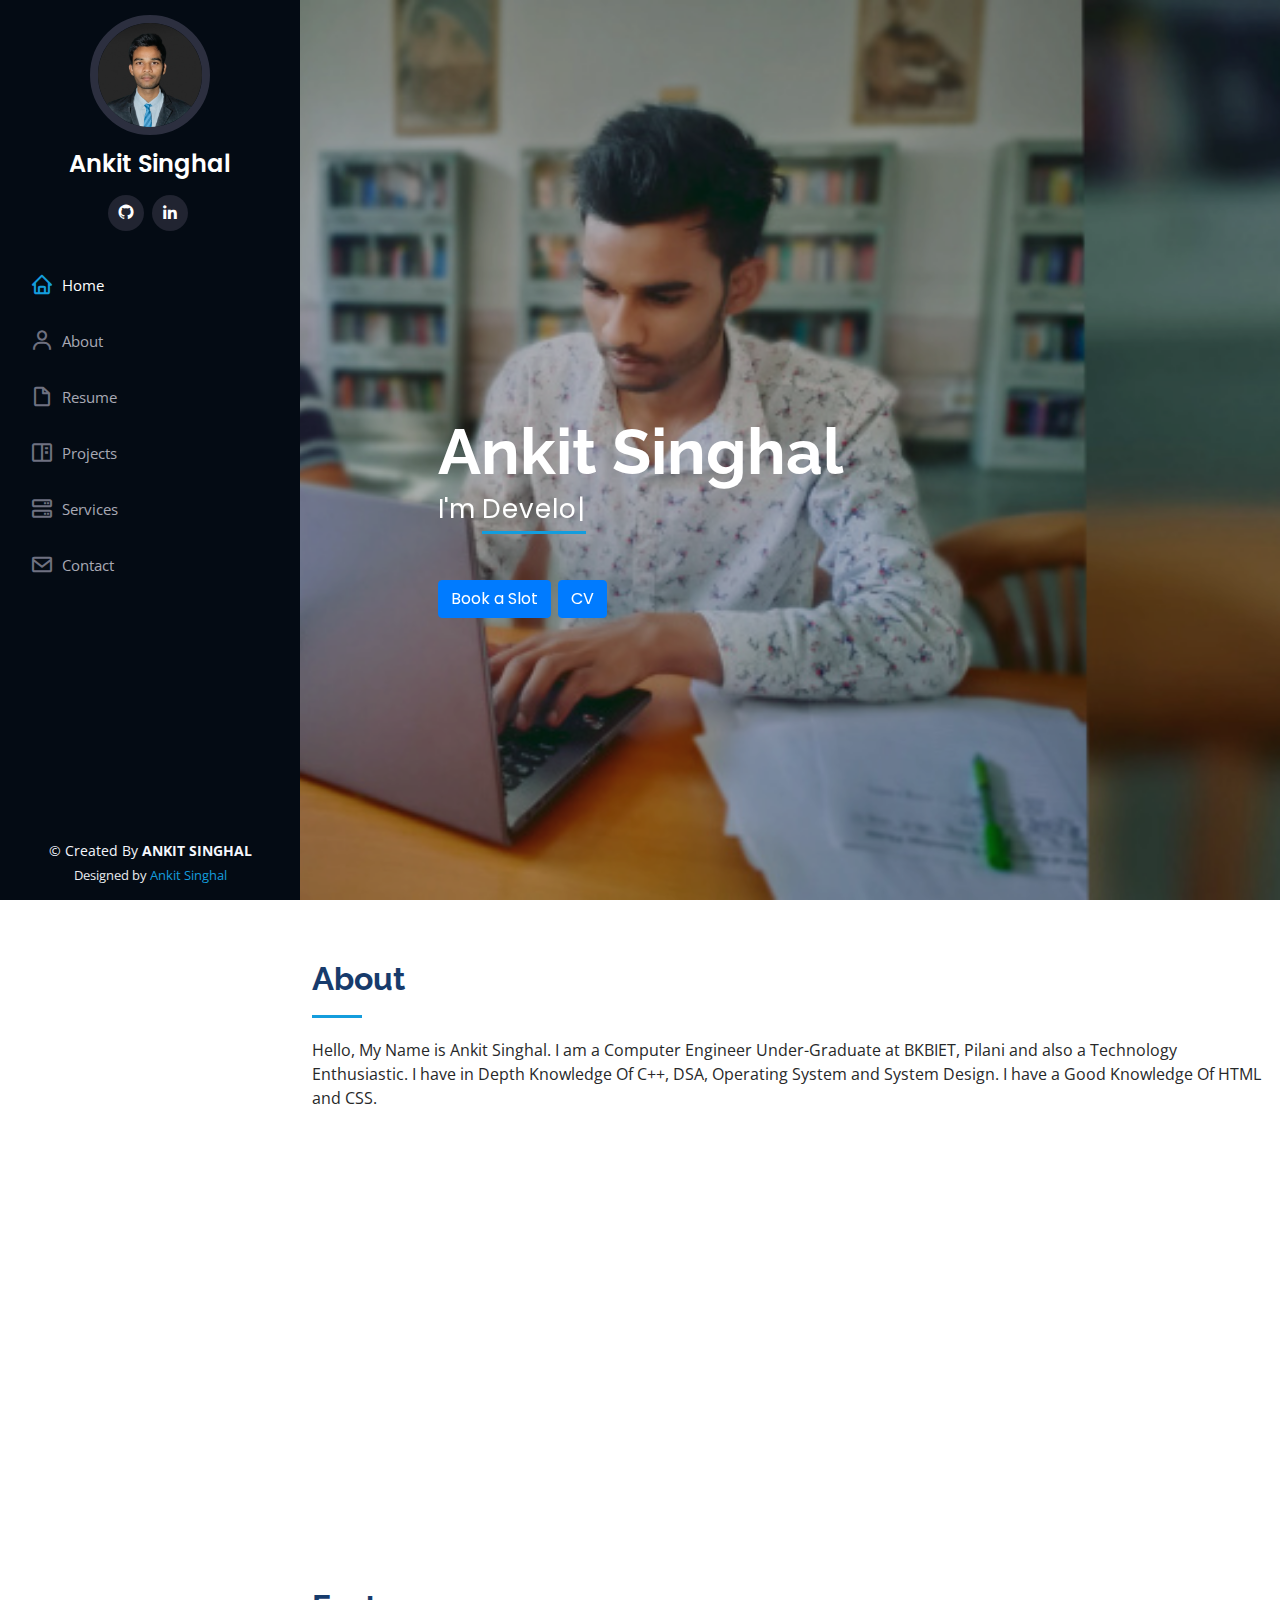
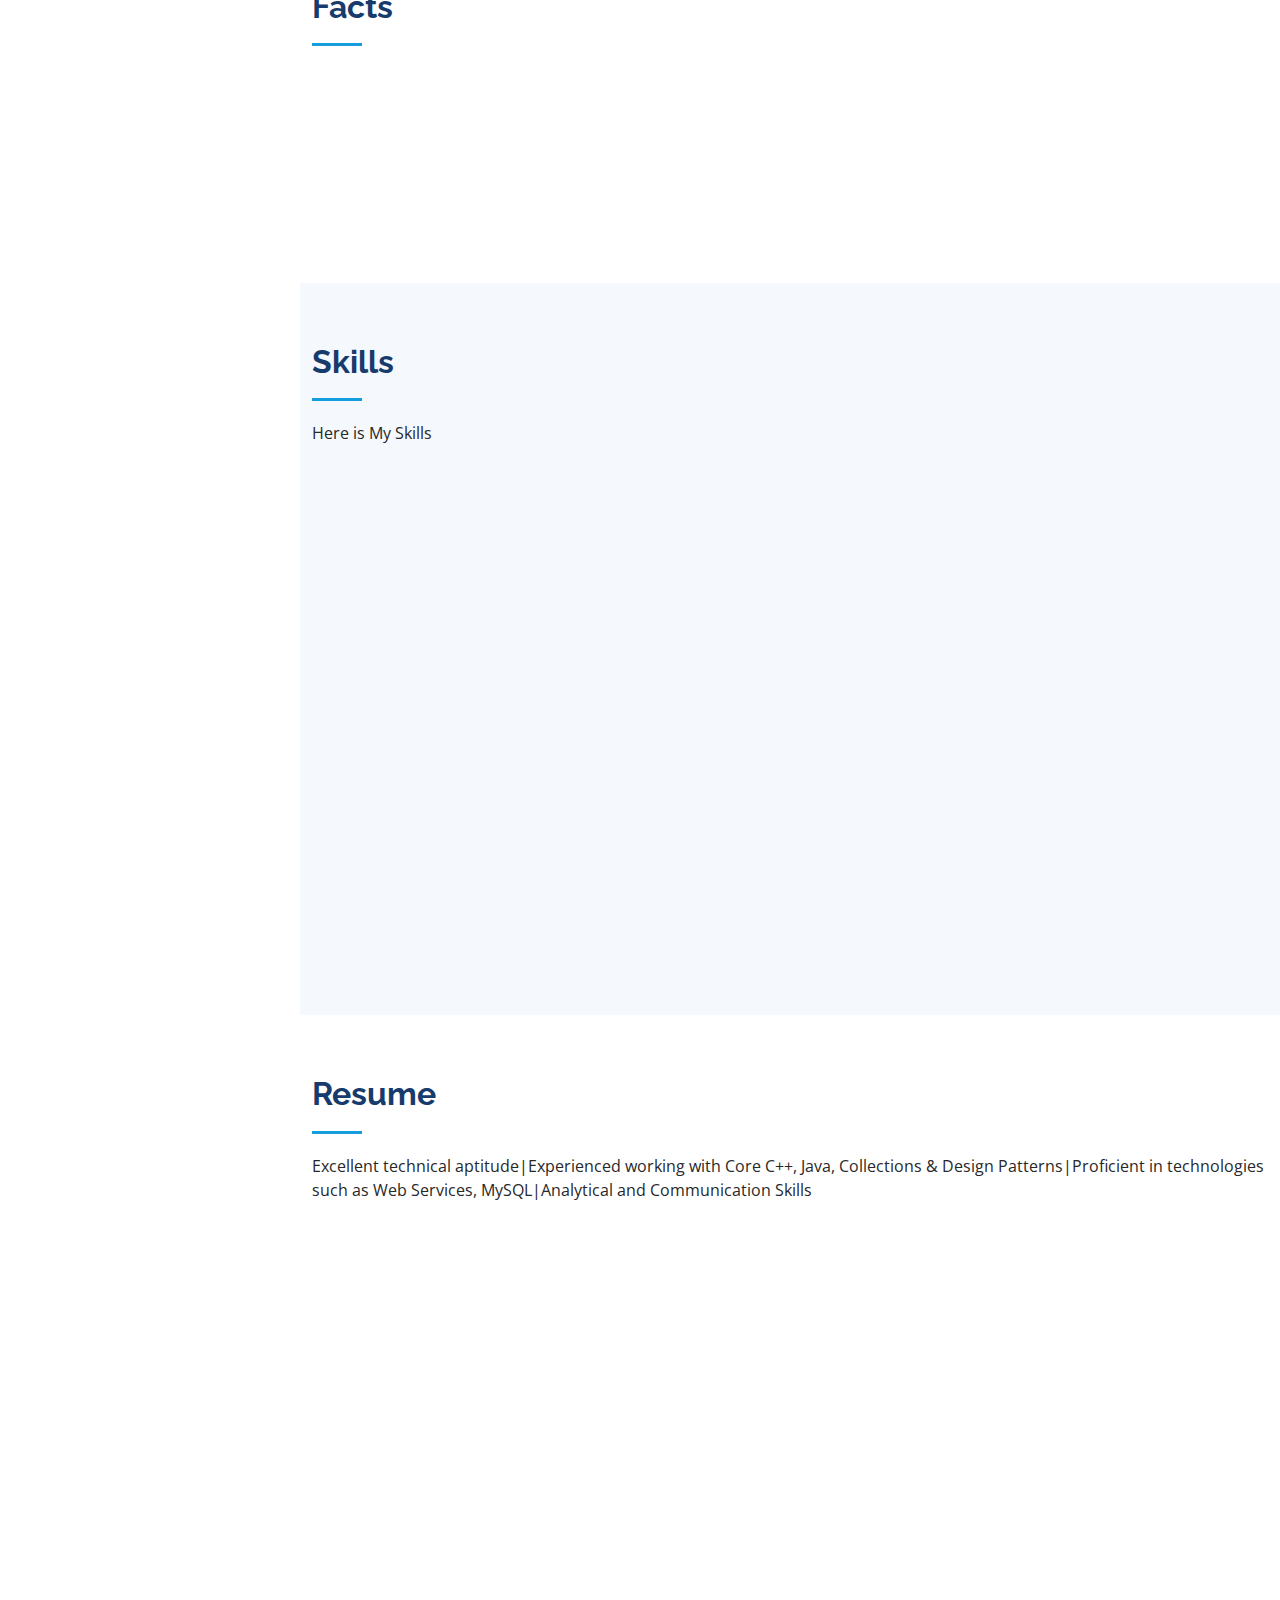
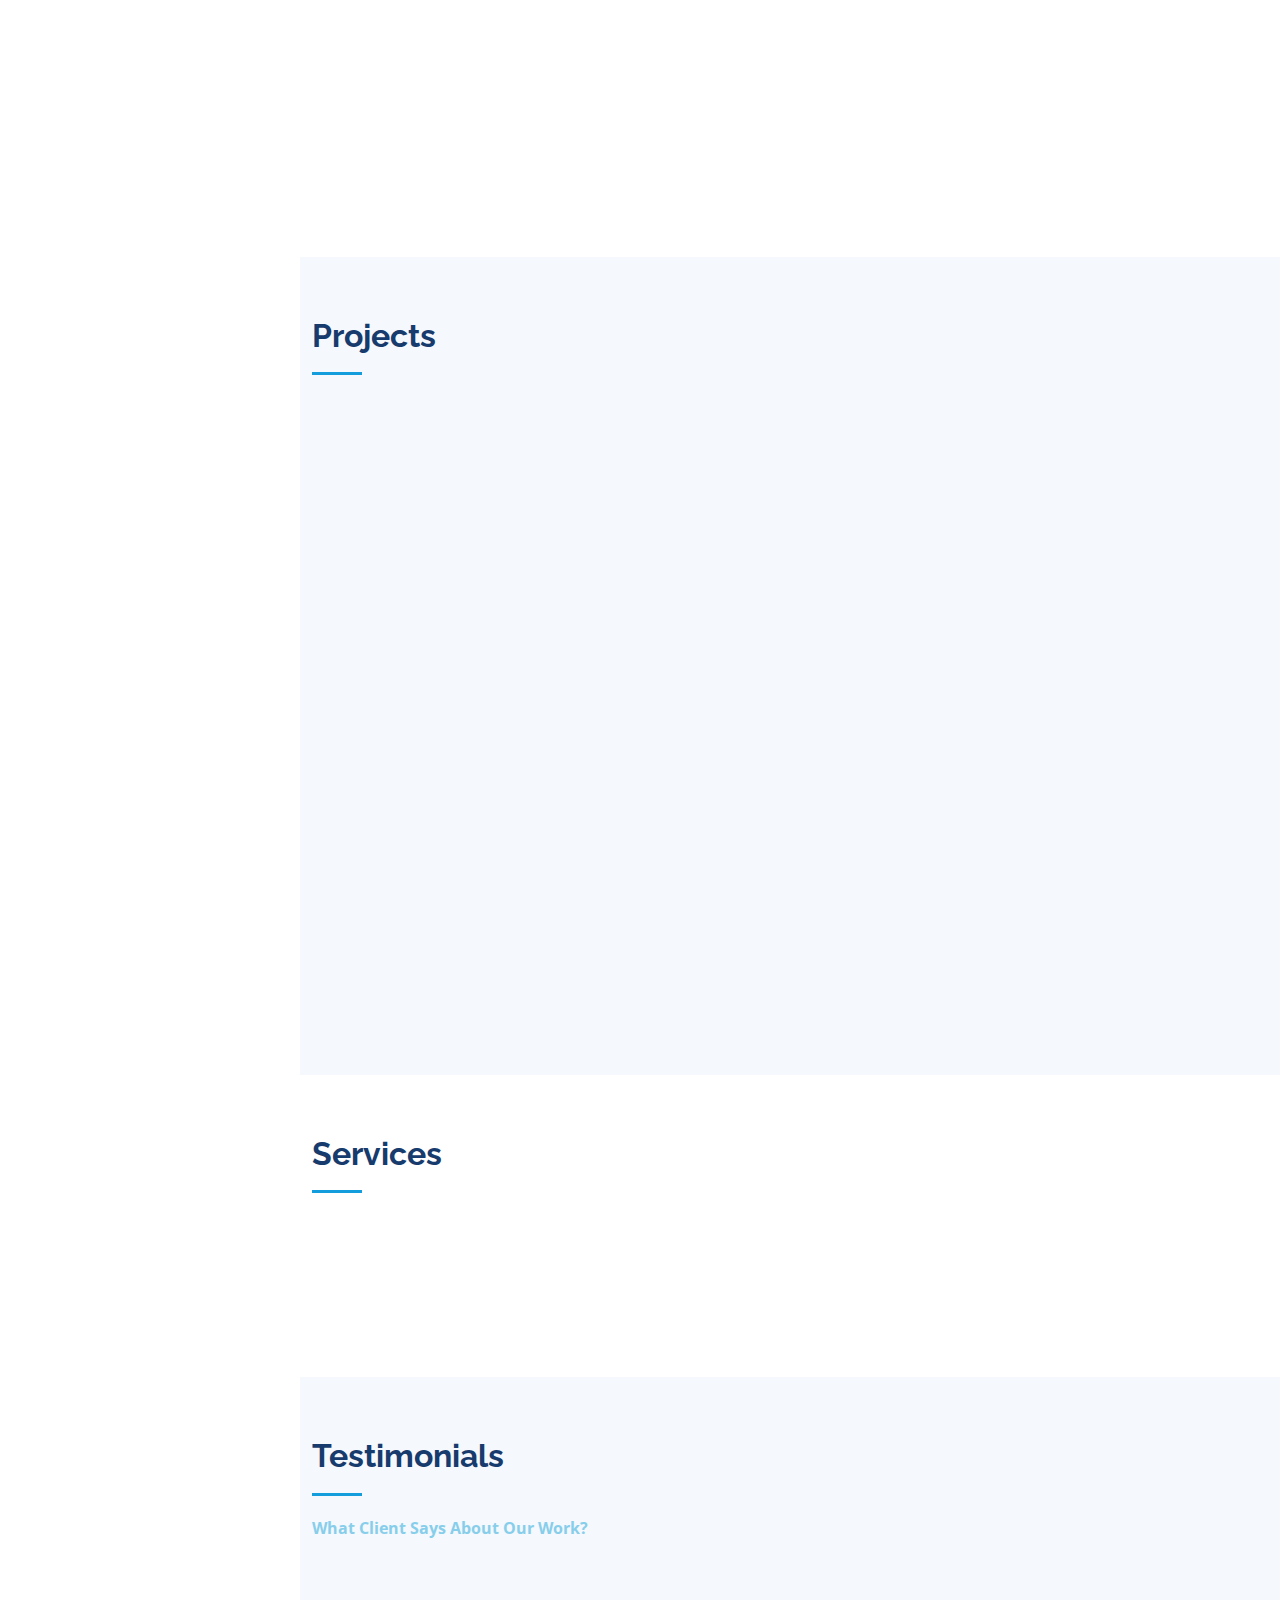
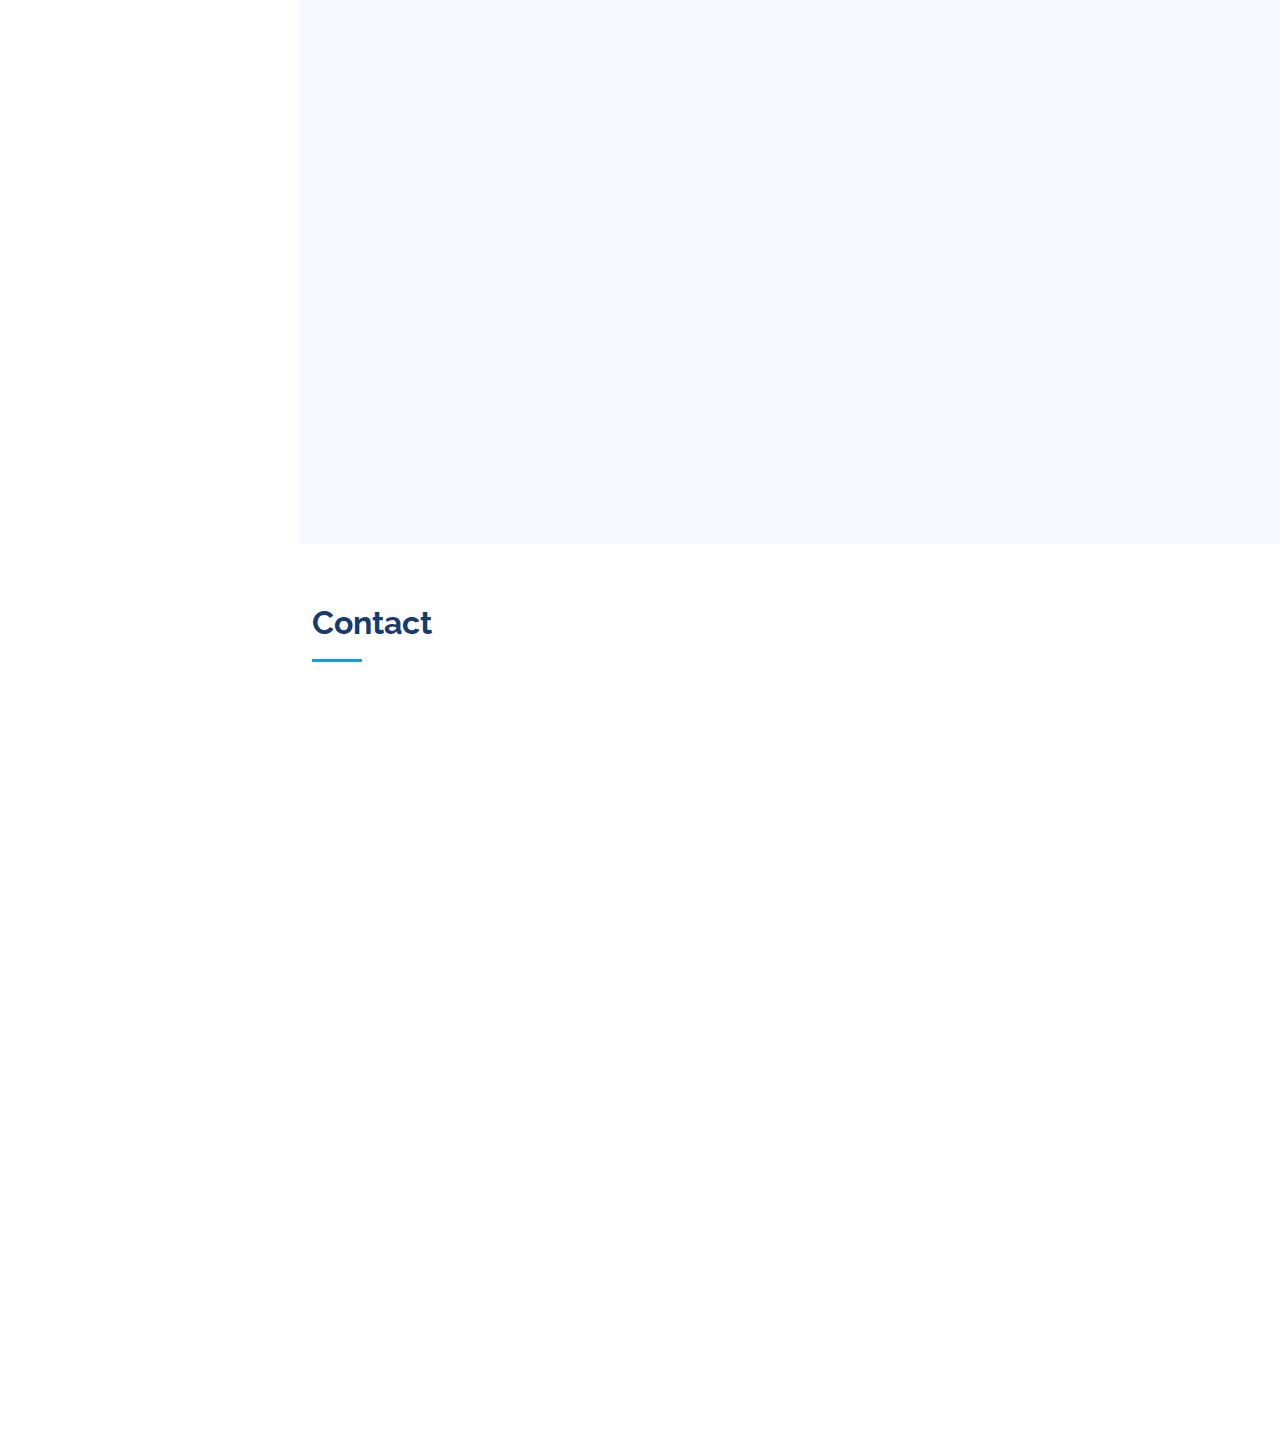
<file: index.html>
<!DOCTYPE html>
<html lang="en">

<head>
  <meta charset="utf-8">
  <meta content="width=device-width, initial-scale=1.0" name="viewport">

  <title>Ankit Singhal Portfolio</title>
  <meta content="" name="description">
  <meta content="" name="keywords">

  <!-- Favicons -->
  <link href="assets/img/A.jpeg" rel="icon">
  <link href="assets/img/logo.png" rel="apple-touch-icon">

  <!-- Google Fonts -->
  <link href="https://fonts.googleapis.com/css?family=Open+Sans:300,300i,400,400i,600,600i,700,700i|Raleway:300,300i,400,400i,500,500i,600,600i,700,700i|Poppins:300,300i,400,400i,500,500i,600,600i,700,700i" rel="stylesheet">

  <!-- Vendor CSS Files -->
  <link href="assets/vendor/aos/aos.css" rel="stylesheet">
  <link href="assets/vendor/bootstrap/css/bootstrap.min.css" rel="stylesheet">
  <link href="assets/vendor/bootstrap-icons/bootstrap-icons.css" rel="stylesheet">
  <link href="assets/vendor/boxicons/css/boxicons.min.css" rel="stylesheet">
  <link href="assets/vendor/glightbox/css/glightbox.min.css" rel="stylesheet">
  <link href="assets/vendor/swiper/swiper-bundle.min.css" rel="stylesheet">

  <!-- Template Main CSS File -->
  <link href="assets/css/style.css" rel="stylesheet">

  <!-- =======================================================
  * Template Name: iPortfolio
  * Updated: Mar 10 2023 with Bootstrap v5.2.3
  * Template URL: https://bootstrapmade.com/iportfolio-bootstrap-portfolio-websites-template/
  * Author: BootstrapMade.com
  * License: https://bootstrapmade.com/license/
  ======================================================== -->
</head>

<body>

  <!-- ======= Mobile nav toggle button ======= -->
  <i class="bi bi-list mobile-nav-toggle d-xl-none"></i>

  <!-- ======= Header ======= -->
  <header id="header">
    <div class="d-flex flex-column">

      <div class="profile">
        <img src="assets/img/newr.jpeg" alt="" class="img-fluid rounded-circle">
        <h1 class="text-light"><a href="index.html">Ankit Singhal</a></h1>
        <div class="social-links mt-3 text-center">
          <a href="https://github.com/realankitsinghal" class="github"><i class="bx bxl-github"></i></a>
          <a href="https://www.linkedin.com/in/realankitsinghal" class="linkedin"><i class="bx bxl-linkedin"></i></a>
        </div>
      </div>

      <nav id="navbar" class="nav-menu navbar">
        <ul>
          <li><a href="#hero" class="nav-link scrollto active"><i class="bx bx-home"></i> <span>Home</span></a></li>
          <li><a href="#about" class="nav-link scrollto"><i class="bx bx-user"></i> <span>About</span></a></li>
          <li><a href="#resume" class="nav-link scrollto"><i class="bx bx-file-blank"></i> <span>Resume</span></a></li>
          <li><a href="#portfolio" class="nav-link scrollto"><i class="bx bx-book-content"></i> <span>Projects</span></a></li>
          <li><a href="#services" class="nav-link scrollto"><i class="bx bx-server"></i> <span>Services</span></a></li>
          <li><a href="#contact" class="nav-link scrollto"><i class="bx bx-envelope"></i> <span>Contact</span></a></li>
        </ul>
      </nav><!-- .nav-menu -->
    </div>
  </header><!-- End Header -->

  <!-- ======= Hero Section ======= -->
  <section id="hero" class="d-flex flex-column justify-content-center align-items-center">
    <div class="hero-container" data-aos="fade-in">
    </br>
    </br>
    </br>
    </br>
    </br>
    </br>
    </br>
    </br>
      <h1>Ankit Singhal</h1>
      <p>I'm <span class="typed" data-typed-items="Developer, Designer, Photo Editor"></span></p>
      <p><a href="https://topmate.io/ankitsinghal" class="btn btn-primary">Book a Slot</a> <a href="https://drive.google.com/drive/folders/1JrXdicm6wwiPTjDhGNTD4bvBUkcVO7Ft?usp=sharing" class="btn btn-primary btn-outline-primary">CV</a></p>  
    </div>
  </section><!-- End Hero -->
  
  <main id="main">

    <!-- ======= About Section ======= -->
    <section id="about" class="about">
      <div class="container">

        <div class="section-title">
          <h2>About</h2>
          <p>Hello, My Name is Ankit Singhal. I am a Computer Engineer Under-Graduate at BKBIET, Pilani and also a Technology Enthusiastic. I have in Depth Knowledge Of C++, DSA, Operating System and System Design. I have a Good Knowledge Of HTML and CSS.</p>
        </div>

        <div class="row">
          <div class="col-lg-4" data-aos="fade-right">
            <img src="assets/img/IMG_20230609_220715.jpg" class="img-fluid" alt="">
          </div>
          <div class="col-lg-8 pt-4 pt-lg-0 content" data-aos="fade-left">
            <h3>Web &amp; Software Developer</h3>
            <p class="fst-italic">
              Expert In Developing Website and Solving Coding Problems.
            </p>
            <div class="row">
              <div class="col-lg-6">
                <ul>
                  <li><i class="bi bi-chevron-right"></i> <strong>Birthday:</strong> <span>3 July 2005</span></li>
                  <li><i class="bi bi-chevron-right"></i> <strong>Website:</strong> <span><a href="https://ankitsinghal.me/">ankitsinghal.me</a></span></li>
                  <li><i class="bi bi-chevron-right"></i> <strong>Phone:</strong> <span>+91 6378812100</span></li>
                  <li><i class="bi bi-chevron-right"></i> <strong>City:</strong> <span>Rajasthan, IN</span></li>
                </ul>
              </div>
              <div class="col-lg-6">
                <ul>
                  <li><i class="bi bi-chevron-right"></i> <strong>Age:</strong> <span>18</span></li>
                  <li><i class="bi bi-chevron-right"></i> <strong>Degree:</strong> <span>B.Tech</span></li>
                  <li><i class="bi bi-chevron-right"></i> <strong>PhEmailone:</strong> <span>ankitsinghal6378@gmail.com</span></li>
                </ul>
              </div>
            </div>
            <p>
              Good Coding Skills, ability to find error and solve them in a code, great communication skills and ability to work in a team. Detail-oriented to ensure compilance.
            </p>
          </div>
        </div>

      </div>
    </section><!-- End About Section -->

    <!-- ======= Facts Section ======= -->
    <section id="facts" class="facts">
      <div class="container">

        <div class="section-title">
          <h2>Facts</h2>
        </div>

        <div class="row no-gutters">

          <div class="col-lg-3 col-md-6 d-md-flex align-items-md-stretch" data-aos="fade-up">
            <div class="count-box">
              <i class="bi bi-emoji-smile"></i>
              <span data-purecounter-start="0" data-purecounter-end="10" data-purecounter-duration="1" class="purecounter"></span>
              <p><strong>Happy Clients</strong> </p>
            </div>
          </div>

          <div class="col-lg-3 col-md-6 d-md-flex align-items-md-stretch" data-aos="fade-up" data-aos-delay="100">
            <div class="count-box">
              <i class="bi bi-journal-richtext"></i>
              <span data-purecounter-start="0" data-purecounter-end="5" data-purecounter-duration="1" class="purecounter"></span>
              <p><strong>Projects Complete</strong></p>
            </div>
          </div>

          <div class="col-lg-3 col-md-6 d-md-flex align-items-md-stretch" data-aos="fade-up" data-aos-delay="200">
            <div class="count-box">
              <i class="bi bi-cup"></i>
              <span data-purecounter-start="0" data-purecounter-end="8" data-purecounter-duration="1" class="purecounter"></span>
              <p><strong>Cups of Coffie</strong></p>
            </div>
          </div>

          <div class="col-lg-3 col-md-6 d-md-flex align-items-md-stretch" data-aos="fade-up" data-aos-delay="300">
            <div class="count-box">
              <i class="bi bi-calendar"></i>
              <span data-purecounter-start="0" data-purecounter-end="2" data-purecounter-duration="1" class="purecounter"></span>
              <p><strong>Years of Experience</strong></p>
            </div>
          </div>

        </div>

      </div>
    </section><!-- End Facts Section -->

    <!-- ======= Skills Section ======= -->
    <section id="skills" class="skills section-bg">
      <div class="container">

        <div class="section-title">
          <h2>Skills</h2>
          <p>Here is My Skills</p>
        </div>

        <div class="row skills-content">

          <div class="col-lg-6" data-aos="fade-up">

            <div class="progress">
              <span class="skill">C <i class="val">100%</i></span>
              <div class="progress-bar-wrap">
                <div class="progress-bar" role="progressbar" aria-valuenow="100" aria-valuemin="0" aria-valuemax="100"></div>
              </div>
            </div>

            <div class="progress">
              <span class="skill">C++ <i class="val">100%</i></span>
              <div class="progress-bar-wrap">
                <div class="progress-bar" role="progressbar" aria-valuenow="100" aria-valuemin="0" aria-valuemax="100"></div>
              </div>
            </div>

            <div class="progress">
              <span class="skill">JAVA <i class="val">100%</i></span>
              <div class="progress-bar-wrap">
                <div class="progress-bar" role="progressbar" aria-valuenow="100" aria-valuemin="0" aria-valuemax="100"></div>
              </div>
            </div>

            <div class="progress">
              <span class="skill">DSA <i class="val">100%</i></span>
              <div class="progress-bar-wrap">
                <div class="progress-bar" role="progressbar" aria-valuenow="100" aria-valuemin="0" aria-valuemax="100"></div>
              </div>
            </div>

            <div class="progress">
              <span class="skill">MYSQL <i class="val">100%</i></span>
              <div class="progress-bar-wrap">
                <div class="progress-bar" role="progressbar" aria-valuenow="100" aria-valuemin="0" aria-valuemax="100"></div>
              </div>
            </div>

            <div class="progress">
              <span class="skill">HTML <i class="val">100%</i></span>
              <div class="progress-bar-wrap">
                <div class="progress-bar" role="progressbar" aria-valuenow="100" aria-valuemin="0" aria-valuemax="100"></div>
              </div>
            </div>

            <div class="progress">
              <span class="skill">CSS <i class="val">90%</i></span>
              <div class="progress-bar-wrap">
                <div class="progress-bar" role="progressbar" aria-valuenow="90" aria-valuemin="0" aria-valuemax="100"></div>
              </div>
            </div>

            <div class="progress">
              <span class="skill">JavaScript <i class="val">75%</i></span>
              <div class="progress-bar-wrap">
                <div class="progress-bar" role="progressbar" aria-valuenow="75" aria-valuemin="0" aria-valuemax="100"></div>
              </div>
            </div>

          </div>

          <div class="col-lg-6" data-aos="fade-up" data-aos-delay="100">

            <div class="progress">
              <span class="skill">Photoshop <i class="val">55%</i></span>
              <div class="progress-bar-wrap">
                <div class="progress-bar" role="progressbar" aria-valuenow="55" aria-valuemin="0" aria-valuemax="100"></div>
              </div>
            </div>

          </div>

        </div>

      </div>
    </section><!-- End Skills Section -->

    <!-- ======= Resume Section ======= -->
    <section id="resume" class="resume">
      <div class="container">

        <div class="section-title">
          <h2>Resume</h2>
          <p>Excellent technical aptitude|Experienced working with Core C++, Java, Collections & Design Patterns|Proficient in technologies such as Web Services, MySQL|Analytical and Communication Skills</p>
        </div>

        <div class="row">
          <div class="col-lg-6" data-aos="fade-up">
            <h3 class="resume-title">Summary</h3>
            <div class="resume-item pb-0">
              <h4>Ankit Singhal</h4>
              <p><em>I am a Computer Engineering Under-Graduate at BKBIET Pilani and also a Technology Enthusiastic.</em></p>
              <ul>
                <li>Mandrella, Jhunjhunu</li>
                <li>+91 6378812100</li>
                <li>ankitsinghal6378@gmail.com</li>
              </ul>
            </div>

            <h3 class="resume-title">Education</h3>
            <div class="resume-item">
              <h4>B.Tech in Computer Science</h4>
              <h5>2020 - 2024</h5>
              <p><em>B K Birla Institute of Engineering and Technology, Pilani</em></p>
            </div>
            <div class="resume-item">
              <h4>12th Class</h4>
              <h5>2018 - 2019</h5>
              <p><em>Gramothan Sr. Sec. School, Mandrella</em></p>
            </div>
          </div>
          <div class="col-lg-6" data-aos="fade-up" data-aos-delay="100">
            <h3 class="resume-title">Certificats & Courses</h3>
            <div class="resume-item">
              <h4>▪ Programming With C & C++ <a href="https://drive.google.com/drive/folders/1D7eSEdNU6Tzc-PBSA7VCfAzOmHriKJ1f" title="More Details"><i class="bx bx-link"></i></a></h4>
              <h5>2022</h5>
            </div>
            <div class="resume-item">
              <h4>▪ Front End Development - HTML <a href="https://drive.google.com/drive/folders/1Qw2RSFA-Ibn3DFxLuX8kOHHQxF0pinYp" title="More Details"><i class="bx bx-link"></i></a></h4>
              <h5>2022</h5>
            </div>
            <div class="resume-item">
              <h4>▪ Front End Development - CSS <a href="https://drive.google.com/drive/folders/1psxgCFhJrCKc_Ob7xcOREOTrVsQdCna5" title="More Details"><i class="bx bx-link"></i></a></h4>
              <h5>2022</h5>
            </div>
            <div class="resume-item">
              <h4>▪ International Industry Academia Meet <a href="https://drive.google.com/drive/folders/1Zx1K5RUuBo-zfQuTQ_eDpc-TWW53Gvot" title="More Details"><i class="bx bx-link"></i></a></h4>
              <h5>2022</h5>
            </div>
            <div class="resume-item">
              <h4>▪ Java Programming <a href="https://drive.google.com/drive/folders/1aF66oPsSu8hmNqu7RaILfTjZSNLea0tt" title="More Details"><i class="bx bx-link"></i></a></h4>
              <h5>2023</h5>
            </div>
          </div>
        </div>

      </div>
    </section><!-- End Resume Section -->

    <!-- ======= Portfolio Section ======= -->
    <section id="portfolio" class="portfolio section-bg">
      <div class="container">

        <div class="section-title">
          <h2>Projects</h2>
        </div>

        <div class="row" data-aos="fade-up">
          <div class="col-lg-12 d-flex justify-content-center">
            <ul id="portfolio-flters">
              <li data-filter="*" class="filter-active">All</li>
              <li data-filter=".filter-app">App</li>
              <li data-filter=".filter-card">Code</li>
              <li data-filter=".filter-web">Web</li>
            </ul>
          </div>
        </div>

        <div class="row portfolio-container" data-aos="fade-up" data-aos-delay="100">

          <div class="col-lg-4 col-md-6 portfolio-item filter-app">
            <div class="portfolio-wrap">
              <img src="assets/img/portfolio/b1.png" class="img-fluid" alt="">
              <div class="portfolio-links">
                <a href="assets/img/portfolio/b1.png" data-gallery="portfolioGallery" class="portfolio-lightbox" title="Feedback UI App"><i class="bx bx-plus"></i></a>
                <a href="portfolio-details.html" title="More Details"><i class="bx bx-link"></i></a>
              </div>
            </div>
          </div>

          <div class="col-lg-4 col-md-6 portfolio-item filter-web">
            <div class="portfolio-wrap">
              <img src="assets/img/portfolio/c1.jpeg" class="img-fluid" alt="">
              <div class="portfolio-links">
                <a href="assets/img/portfolio/c1.jpeg" data-gallery="portfolioGallery" class="portfolio-lightbox" title="Photo Editing Portfolio Website"><i class="bx bx-plus"></i></a>
                <a href="portfolio-details1.html" title="More Details"><i class="bx bx-link"></i></a>
              </div>
            </div>
          </div>

          <div class="col-lg-4 col-md-6 portfolio-item filter-card">
            <div class="portfolio-wrap">
              <img src="assets/img/portfolio/d1.jpeg" class="img-fluid" alt="">
              <div class="portfolio-links">
                <a href="assets/img/portfolio/d1.jpeg" data-gallery="portfolioGallery" class="portfolio-lightbox" title="snake and ladder game code in C Programming"><i class="bx bx-plus"></i></a>
                <a href="portfolio-details12.html" title="More Details"><i class="bx bx-link"></i></a>
              </div>
            </div>
          </div>

          <div class="col-lg-4 col-md-6 portfolio-item filter-web">
            <div class="portfolio-wrap">
              <img src="assets/img/portfolio/e1.jpeg" class="img-fluid" alt="">
              <div class="portfolio-links">
                <a href="assets/img/portfolio/e1.jpeg" data-gallery="portfolioGallery" class="portfolio-lightbox" title="Software Developer Portfolio Website"><i class="bx bx-plus"></i></a>
                <a href="portfolio-details123.html" title="More Details"><i class="bx bx-link"></i></a>
              </div>
            </div>
          </div>

        </div>

      </div>
    </section><!-- End Portfolio Section -->

    <!-- ======= Services Section ======= -->
    <section id="services" class="services">
      <div class="container">

        <div class="section-title">
          <h2>Services</h2>
        </div>

        <div class="row">
          <div class="col-lg-4 col-md-6 icon-box" data-aos="fade-up">
            <div class="icon"><i class="bi bi-briefcase"></i></div>
            <h4 class="title"><a href="">Website Design</a></h4>
            <p class="description"></p>
          </div>
          <div class="col-lg-4 col-md-6 icon-box" data-aos="fade-up" data-aos-delay="100">
            <div class="icon"><i class="bi bi-card-checklist"></i></div>
            <h4 class="title"><a href="">App Design</a></h4>
            <p class="description"></p>
          </div>
          <div class="col-lg-4 col-md-6 icon-box" data-aos="fade-up" data-aos-delay="400">
            <div class="icon"><i class="bi bi-brightness-high"></i></div>
            <h4 class="title"><a href="">Photo Design</a></h4>
            <p class="description"></p>
          </div>
        </div>

      </div>
    </section><!-- End Services Section -->

    <!-- ======= Testimonials Section ======= -->
    <section id="testimonials" class="testimonials section-bg">
      <div class="container">

        <div class="section-title">
          <h2>Testimonials</h2>
          <p class="testi"><b>What Client Says About Our Work?</b></p>
        </div>

        <div class="testimonials-slider swiper" data-aos="fade-up" data-aos-delay="100">
          <div class="swiper-wrapper">

            <div class="swiper-slide">
              <div class="testimonial-item" data-aos="fade-up">
                <p>
                  <i class="bx bxs-quote-alt-left quote-icon-left"></i>
                  Mr. Ankit is a great trainer, humble, patience and understanding. He solve all my queries and help me to set up Feedback form and fix all the bugs from the website. He's coding expert, he have deep knowledge of c++, java and many more languages.
                  <i class="bx bxs-quote-alt-right quote-icon-right"></i>
                </p>
                <img src="assets/img/testimonials/testimonials-1.jpg" class="testimonial-img" alt="">
                <h3>Saul Goodman</h3>
                <h4>Ceo &amp; Founder</h4>
              </div>
            </div><!-- End testimonial item -->

            <div class="swiper-slide">
              <div class="testimonial-item" data-aos="fade-up" data-aos-delay="100">
                <p>
                  <i class="bx bxs-quote-alt-left quote-icon-left"></i>
                  Ankit is easy to work with and every professional. He took the time to understand what I was looking for and was quick to make any requested adjustments. He completed the order very quickly and is very competent in his area of expertise. He also a great attitude and is very responive.
                  <i class="bx bxs-quote-alt-right quote-icon-right"></i>
                </p>
                <img src="assets/img/testimonials/testimonials-2.jpg" class="testimonial-img" alt="">
                <h3>Sara Wilsson</h3>
                <h4>Designer</h4>
              </div>
            </div><!-- End testimonial item -->

            <div class="swiper-slide">
              <div class="testimonial-item" data-aos="fade-up" data-aos-delay="200">
                <p>
                  <i class="bx bxs-quote-alt-left quote-icon-left"></i>
                  If i could give ankit 10 stars i would. He is very competent, extremely patient. Such a pleasure to do a project with. I'm on my third project with Ankit, and we will definitely continue to do this.
                  <i class="bx bxs-quote-alt-right quote-icon-right"></i>
                </p>
                <img src="assets/img/testimonials/testimonials-3.jpg" class="testimonial-img" alt="">
                <h3>Jena Karlis</h3>
                <h4>Store Owner</h4>
              </div>
            </div><!-- End testimonial item -->

            <div class="swiper-slide">
              <div class="testimonial-item" data-aos="fade-up" data-aos-delay="300">
                <p>
                  <i class="bx bxs-quote-alt-left quote-icon-left"></i>
                  Maybe the best experience i have had with a Freelancer. Very helpful and easy to work with.
                  <i class="bx bxs-quote-alt-right quote-icon-right"></i>
                </p>
                <img src="assets/img/testimonials/testimonials-4.jpg" class="testimonial-img" alt="">
                <h3>Matt Brandon</h3>
                <h4>Freelancer</h4>
              </div>
            </div><!-- End testimonial item -->

            <div class="swiper-slide">
              <div class="testimonial-item" data-aos="fade-up" data-aos-delay="400">
                <p>
                  <i class="bx bxs-quote-alt-left quote-icon-left"></i>
                  Ankit is a yound and talent Developer. What works to his advantage even more is that he patiently listens to the customer's developement requirements, ensures he understands them well, before confirming. His skill efficiency and sincerity to quality is unparalleled.
                  <i class="bx bxs-quote-alt-right quote-icon-right"></i>
                </p>
                <img src="assets/img/testimonials/testimonials-5.jpg" class="testimonial-img" alt="">
                <h3>John Larson</h3>
                <h4>Entrepreneur</h4>
              </div>
            </div><!-- End testimonial item -->

          </div>
          <div class="swiper-pagination"></div>
        </div>

      </div>
    </section><!-- End Testimonials Section -->

    <!-- ======= Contact Section ======= -->
    <section id="contact" class="contact">
      <div class="container">

        <div class="section-title">
          <h2>Contact</h2>
        </div>

        <div class="row" data-aos="fade-in">

          <div class="col-lg-5 d-flex align-items-stretch">
            <div class="info">
              <div class="address">
                <i class="bi bi-geo-alt"></i>
                <h4>Location:</h4>
                <p>Ward NO. 25, Mandrella, Jhunjhunu</p>
              </div>

              <div class="email">
                <i class="bi bi-envelope"></i>
                <h4>Gmail:</h4>
                <p> <a class="clr" href="mailto:thejiteshsinghal@gmail.com">thejiteshsinghal@gmail.com</a></p>
              </div>

              <div class="phone">
                <i class="bi bi-phone"></i>
                <h4>Call:</h4>
                <p> <a class="clr" href="callto:+916378812100">+91 6378812100</a></p>
              </div>
            </div>

          </div>

          <div class="col-lg-7 mt-5 mt-lg-0 d-flex align-items-stretch">
            <form name="submit-to-google-sheet" method="POST" class="php-email-form">
              <div class="row">
                <div class="form-group col-md-6">
                  <label for="name">Your Name</label>
                  <input type="text" name="name" class="form-control" id="name" required>
                </div>
                <div class="form-group col-md-6">
                  <label for="name">Your Email</label>
                  <input type="email" class="form-control" name="email" id="email" required>
                </div>
              </div>
              <div class="form-group">
                <label for="name">Subject</label>
                <input type="text" class="form-control" name="subject" id="subject" required>
              </div>
              <div class="form-group">
                <label for="name">Message</label>
                <textarea class="form-control" name="message" rows="10" required></textarea>
              </div>
              <div class="my-3">
                <div class="loading">Loading</div>
                <div class="error-message"></div>
                <div class="sent-message">Your message has been sent. Thank you!</div>
              </div>
              <div class="text-center"><button type="submit" name="send">Send Message</button></div>
              <span id="msg"></span>
            </form>
          </div>

          <script>
            const scriptURL ='https://script.google.com/macros/s/AKfycbzlnbVMSNxJqNvyxK8maqdG0aXukVLQWBcMsbEdaNpSXdxzYBlNc2aPafoIxHhi0FXZWA/exec';
            const form = document.forms['submit-to-google-sheet'];
            const msg = document.getElementById('msg')
      
            form.addEventListener('submit', (e) => {
              e.preventDefault();
              fetch(scriptURL, { method: 'POST', body: new FormData(form) })
                .then((response) => {
                  msg.innerHTML = "Message sent successfully";
                  setTimeout(function () {
                    msg.innerHTML = "";
                  }, 5000);
                  form.reset();
                })
                .catch((error) => console.error("Error!", error.message));
            });
          </script>


        </div>

      </div>
    </section><!-- End Contact Section -->

  </main><!-- End #main -->

  <!-- ======= Footer ======= -->
  <footer id="footer">
    <div class="container">
      <div class="copyright">
        &copy; Created By <strong><span>ANKIT SINGHAL</span></strong>
      </div>
      <div class="credits">
        <!-- All the links in the footer should remain intact. -->
        <!-- You can delete the links only if you purchased the pro version. -->
        <!-- Licensing information: https://bootstrapmade.com/license/ -->
        <!-- Purchase the pro version with working PHP/AJAX contact form: https://bootstrapmade.com/iportfolio-bootstrap-portfolio-websites-template/ -->
        Designed by <a href="https://linkedin.co/in/realankitsinghal/">Ankit Singhal</a>
      </div>
    </div>
  </footer><!-- End  Footer -->

  <a href="#" class="back-to-top d-flex align-items-center justify-content-center"><i class="bi bi-arrow-up-short"></i></a>

  <!-- Vendor JS Files -->
  <script src="assets/vendor/purecounter/purecounter_vanilla.js"></script>
  <script src="assets/vendor/aos/aos.js"></script>
  <script src="assets/vendor/bootstrap/js/bootstrap.bundle.min.js"></script>
  <script src="assets/vendor/glightbox/js/glightbox.min.js"></script>
  <script src="assets/vendor/isotope-layout/isotope.pkgd.min.js"></script>
  <script src="assets/vendor/swiper/swiper-bundle.min.js"></script>
  <script src="assets/vendor/typed.js/typed.min.js"></script>
  <script src="assets/vendor/waypoints/noframework.waypoints.js"></script>

  <!-- Template Main JS File -->
  <script src="assets/js/main.js"></script>

</body>

</html>
</file>
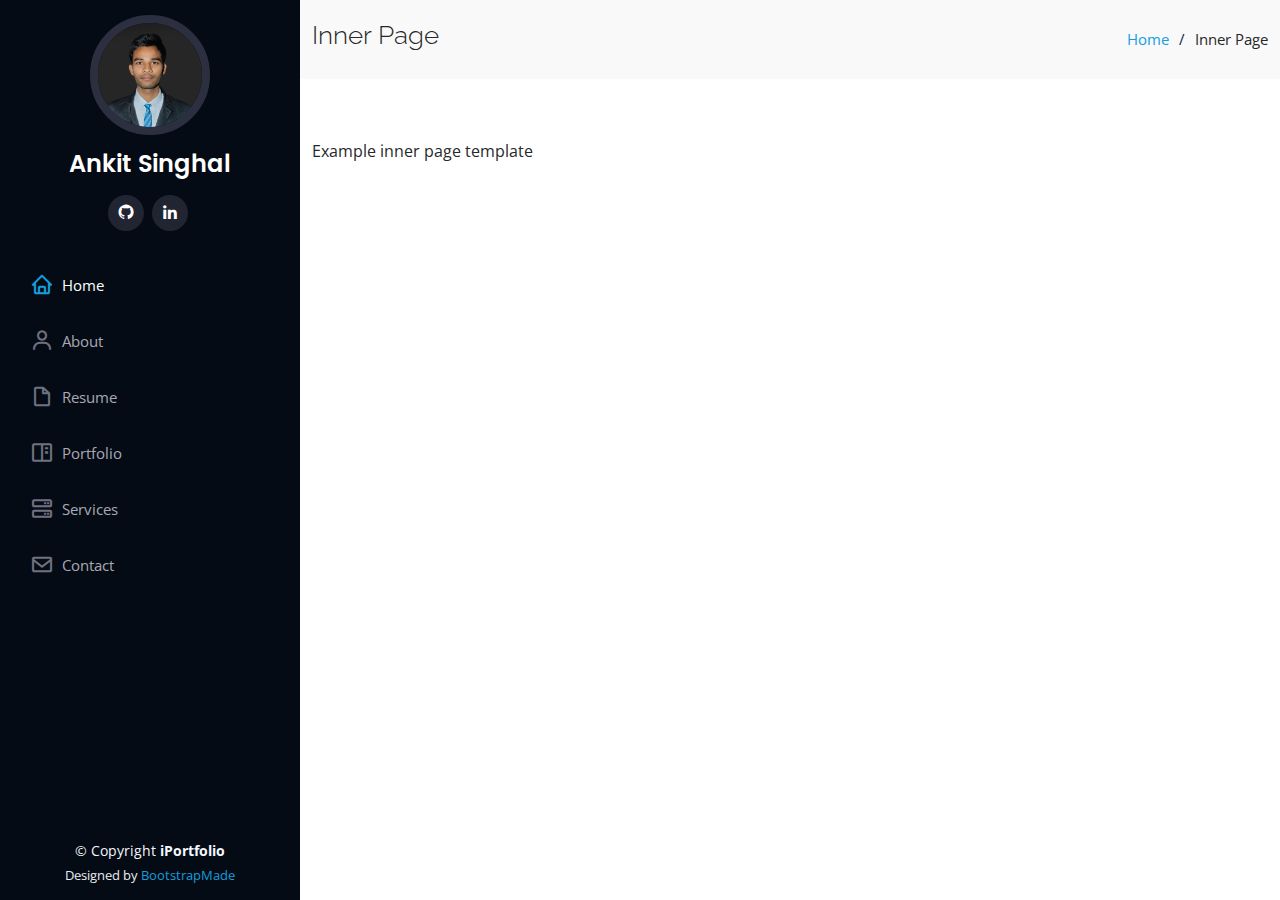
<file: inner-page.html>
<!DOCTYPE html>
<html lang="en">

<head>
  <meta charset="utf-8">
  <meta content="width=device-width, initial-scale=1.0" name="viewport">

  <title>Ankit Singhal Portfolio</title>
  <meta content="" name="description">
  <meta content="" name="keywords">

  <!-- Favicons -->
  <link href="assets/img/A.jpeg" rel="icon">
  <link href="assets/img/logo.png" rel="apple-touch-icon">

  <!-- Google Fonts -->
  <link href="https://fonts.googleapis.com/css?family=Open+Sans:300,300i,400,400i,600,600i,700,700i|Raleway:300,300i,400,400i,500,500i,600,600i,700,700i|Poppins:300,300i,400,400i,500,500i,600,600i,700,700i" rel="stylesheet">

  <!-- Vendor CSS Files -->
  <link href="assets/vendor/aos/aos.css" rel="stylesheet">
  <link href="assets/vendor/bootstrap/css/bootstrap.min.css" rel="stylesheet">
  <link href="assets/vendor/bootstrap-icons/bootstrap-icons.css" rel="stylesheet">
  <link href="assets/vendor/boxicons/css/boxicons.min.css" rel="stylesheet">
  <link href="assets/vendor/glightbox/css/glightbox.min.css" rel="stylesheet">
  <link href="assets/vendor/swiper/swiper-bundle.min.css" rel="stylesheet">

  <!-- Template Main CSS File -->
  <link href="assets/css/style.css" rel="stylesheet">

  <!-- =======================================================
  * Template Name: iPortfolio
  * Updated: Mar 10 2023 with Bootstrap v5.2.3
  * Template URL: https://bootstrapmade.com/iportfolio-bootstrap-portfolio-websites-template/
  * Author: BootstrapMade.com
  * License: https://bootstrapmade.com/license/
  ======================================================== -->
</head>

<body>

  <!-- ======= Mobile nav toggle button ======= -->
  <i class="bi bi-list mobile-nav-toggle d-xl-none"></i>

  <!-- ======= Header ======= -->
  <header id="header">
    <div class="d-flex flex-column">

      <div class="profile">
        <img src="assets/img/IMG_20230609_220951.jpg" alt="" class="img-fluid rounded-circle">
        <h1 class="text-light"><a href="index.html">Ankit Singhal</a></h1>
        <div class="social-links mt-3 text-center">
          <a href="#" class="twitter"><i class="bx bxl-github"></i></a>
          <a href="#" class="linkedin"><i class="bx bxl-linkedin"></i></a>
        </div>
      </div>

      <nav id="navbar" class="nav-menu navbar">
        <ul>
          <li><a href="#hero" class="nav-link scrollto active"><i class="bx bx-home"></i> <span>Home</span></a></li>
          <li><a href="#about" class="nav-link scrollto"><i class="bx bx-user"></i> <span>About</span></a></li>
          <li><a href="#resume" class="nav-link scrollto"><i class="bx bx-file-blank"></i> <span>Resume</span></a></li>
          <li><a href="#portfolio" class="nav-link scrollto"><i class="bx bx-book-content"></i> <span>Portfolio</span></a></li>
          <li><a href="#services" class="nav-link scrollto"><i class="bx bx-server"></i> <span>Services</span></a></li>
          <li><a href="#contact" class="nav-link scrollto"><i class="bx bx-envelope"></i> <span>Contact</span></a></li>
        </ul>
      </nav><!-- .nav-menu -->
    </div>
  </header><!-- End Header -->

  <main id="main">

    <!-- ======= Breadcrumbs ======= -->
    <section class="breadcrumbs">
      <div class="container">

        <div class="d-flex justify-content-between align-items-center">
          <h2>Inner Page</h2>
          <ol>
            <li><a href="index.html">Home</a></li>
            <li>Inner Page</li>
          </ol>
        </div>

      </div>
    </section><!-- End Breadcrumbs -->

    <section class="inner-page">
      <div class="container">
        <p>
          Example inner page template
        </p>
      </div>
    </section>

  </main><!-- End #main -->

  <!-- ======= Footer ======= -->
  <footer id="footer">
    <div class="container">
      <div class="copyright">
        &copy; Copyright <strong><span>iPortfolio</span></strong>
      </div>
      <div class="credits">
        <!-- All the links in the footer should remain intact. -->
        <!-- You can delete the links only if you purchased the pro version. -->
        <!-- Licensing information: https://bootstrapmade.com/license/ -->
        <!-- Purchase the pro version with working PHP/AJAX contact form: https://bootstrapmade.com/iportfolio-bootstrap-portfolio-websites-template/ -->
        Designed by <a href="https://bootstrapmade.com/">BootstrapMade</a>
      </div>
    </div>
  </footer><!-- End  Footer -->

  <a href="#" class="back-to-top d-flex align-items-center justify-content-center"><i class="bi bi-arrow-up-short"></i></a>

  <!-- Vendor JS Files -->
  <script src="assets/vendor/purecounter/purecounter_vanilla.js"></script>
  <script src="assets/vendor/aos/aos.js"></script>
  <script src="assets/vendor/bootstrap/js/bootstrap.bundle.min.js"></script>
  <script src="assets/vendor/glightbox/js/glightbox.min.js"></script>
  <script src="assets/vendor/isotope-layout/isotope.pkgd.min.js"></script>
  <script src="assets/vendor/swiper/swiper-bundle.min.js"></script>
  <script src="assets/vendor/typed.js/typed.min.js"></script>
  <script src="assets/vendor/waypoints/noframework.waypoints.js"></script>
  <script src="assets/vendor/php-email-form/validate.js"></script>

  <!-- Template Main JS File -->
  <script src="assets/js/main.js"></script>

</body>

</html>
</file>
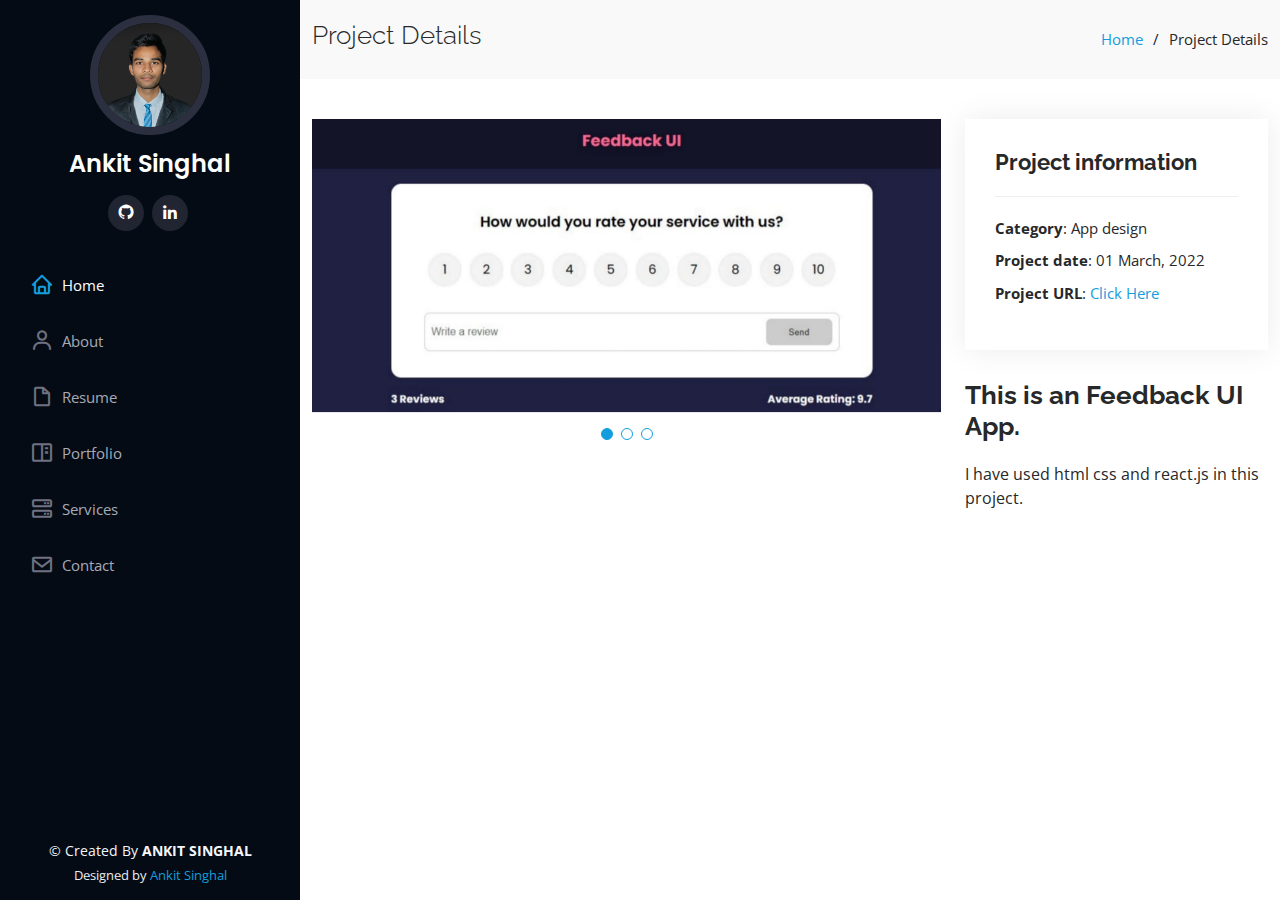
<file: portfolio-details.html>
<!DOCTYPE html>
<html lang="en">

<head>
  <meta charset="utf-8">
  <meta content="width=device-width, initial-scale=1.0" name="viewport">

  <title>Ankit Singhal Portfolio</title>
  <meta content="" name="description">
  <meta content="" name="keywords">

  <!-- Favicons -->
  <link href="assets/img/A.jpeg" rel="icon">
  <link href="assets/img/logo.png" rel="apple-touch-icon">

  <!-- Google Fonts -->
  <link href="https://fonts.googleapis.com/css?family=Open+Sans:300,300i,400,400i,600,600i,700,700i|Raleway:300,300i,400,400i,500,500i,600,600i,700,700i|Poppins:300,300i,400,400i,500,500i,600,600i,700,700i" rel="stylesheet">

  <!-- Vendor CSS Files -->
  <link href="assets/vendor/aos/aos.css" rel="stylesheet">
  <link href="assets/vendor/bootstrap/css/bootstrap.min.css" rel="stylesheet">
  <link href="assets/vendor/bootstrap-icons/bootstrap-icons.css" rel="stylesheet">
  <link href="assets/vendor/boxicons/css/boxicons.min.css" rel="stylesheet">
  <link href="assets/vendor/glightbox/css/glightbox.min.css" rel="stylesheet">
  <link href="assets/vendor/swiper/swiper-bundle.min.css" rel="stylesheet">

  <!-- Template Main CSS File -->
  <link href="assets/css/style.css" rel="stylesheet">

  <!-- =======================================================
  * Template Name: iPortfolio
  * Updated: Mar 10 2023 with Bootstrap v5.2.3
  * Template URL: https://bootstrapmade.com/iportfolio-bootstrap-portfolio-websites-template/
  * Author: BootstrapMade.com
  * License: https://bootstrapmade.com/license/
  ======================================================== -->
</head>

<body>

  <!-- ======= Mobile nav toggle button ======= -->
  <i class="bi bi-list mobile-nav-toggle d-xl-none"></i>

  <!-- ======= Header ======= -->
  <header id="header">
    <div class="d-flex flex-column">

      <div class="profile">
        <img src="assets/img/IMG_20230609_220951.jpg" alt="" class="img-fluid rounded-circle">
        <h1 class="text-light"><a href="index.html">Ankit Singhal</a></h1>
        <div class="social-links mt-3 text-center">
          <a href="#" class="twitter"><i class="bx bxl-github"></i></a>
          <a href="#" class="linkedin"><i class="bx bxl-linkedin"></i></a>
        </div>
      </div>

      <nav id="navbar" class="nav-menu navbar">
        <ul>
          <li><a href="#hero" class="nav-link scrollto active"><i class="bx bx-home"></i> <span>Home</span></a></li>
          <li><a href="#about" class="nav-link scrollto"><i class="bx bx-user"></i> <span>About</span></a></li>
          <li><a href="#resume" class="nav-link scrollto"><i class="bx bx-file-blank"></i> <span>Resume</span></a></li>
          <li><a href="#portfolio" class="nav-link scrollto"><i class="bx bx-book-content"></i> <span>Portfolio</span></a></li>
          <li><a href="#services" class="nav-link scrollto"><i class="bx bx-server"></i> <span>Services</span></a></li>
          <li><a href="#contact" class="nav-link scrollto"><i class="bx bx-envelope"></i> <span>Contact</span></a></li>
        </ul>
      </nav><!-- .nav-menu -->
    </div>
  </header><!-- End Header -->

  <main id="main">

    <!-- ======= Breadcrumbs ======= -->
    <section id="breadcrumbs" class="breadcrumbs">
      <div class="container">

        <div class="d-flex justify-content-between align-items-center">
          <h2>Project Details</h2>
          <ol>
            <li><a href="index.html">Home</a></li>
            <li>Project Details</li>
          </ol>
        </div>

      </div>
    </section><!-- End Breadcrumbs -->

    <!-- ======= Portfolio Details Section ======= -->
    <section id="portfolio-details" class="portfolio-details">
      <div class="container">

        <div class="row gy-4">

          <div class="col-lg-8">
            <div class="portfolio-details-slider swiper">
              <div class="swiper-wrapper align-items-center">

                <div class="swiper-slide">
                  <img src="assets/img/portfolio/bb1.jpeg" alt="">
                </div>

                <div class="swiper-slide">
                  <img src="assets/img/portfolio/bb2.jpeg" alt="">
                </div>

                <div class="swiper-slide">
                  <img src="assets/img/portfolio/bb3.jpeg" alt="">
                </div>

              </div>
              <div class="swiper-pagination"></div>
            </div>
          </div>

          <div class="col-lg-4">
            <div class="portfolio-info">
              <h3>Project information</h3>
              <ul>
                <li><strong>Category</strong>: App design</li>
                <li><strong>Project date</strong>: 01 March, 2022</li>
                <li><strong>Project URL</strong>: <a href="https://main--feedbackrating.netlify.app/">Click Here</a></li>
              </ul>
            </div>
            <div class="portfolio-description">
              <h2>This is an Feedback UI App.</h2>
              <p>
                I have used html css and react.js in this project.
              </p>
            </div>
          </div>

        </div>

      </div>
    </section><!-- End Portfolio Details Section -->

  </main><!-- End #main -->

  <!-- ======= Footer ======= -->
  <footer id="footer">
    <div class="container">
      <div class="copyright">
        &copy; Created By <strong><span>ANKIT SINGHAL</span></strong>
      </div>
      <div class="credits">
        <!-- All the links in the footer should remain intact. -->
        <!-- You can delete the links only if you purchased the pro version. -->
        <!-- Licensing information: https://bootstrapmade.com/license/ -->
        <!-- Purchase the pro version with working PHP/AJAX contact form: https://bootstrapmade.com/iportfolio-bootstrap-portfolio-websites-template/ -->
        Designed by <a href="https://linkedin.co/in/realankitsinghal/">Ankit Singhal</a>
      </div>
    </div>
  </footer><!-- End  Footer -->

  <a href="#" class="back-to-top d-flex align-items-center justify-content-center"><i class="bi bi-arrow-up-short"></i></a>

  <!-- Vendor JS Files -->
  <script src="assets/vendor/purecounter/purecounter_vanilla.js"></script>
  <script src="assets/vendor/aos/aos.js"></script>
  <script src="assets/vendor/bootstrap/js/bootstrap.bundle.min.js"></script>
  <script src="assets/vendor/glightbox/js/glightbox.min.js"></script>
  <script src="assets/vendor/isotope-layout/isotope.pkgd.min.js"></script>
  <script src="assets/vendor/swiper/swiper-bundle.min.js"></script>
  <script src="assets/vendor/typed.js/typed.min.js"></script>
  <script src="assets/vendor/waypoints/noframework.waypoints.js"></script>
  <script src="assets/vendor/php-email-form/validate.js"></script>

  <!-- Template Main JS File -->
  <script src="assets/js/main.js"></script>

</body>

</html>
</file>
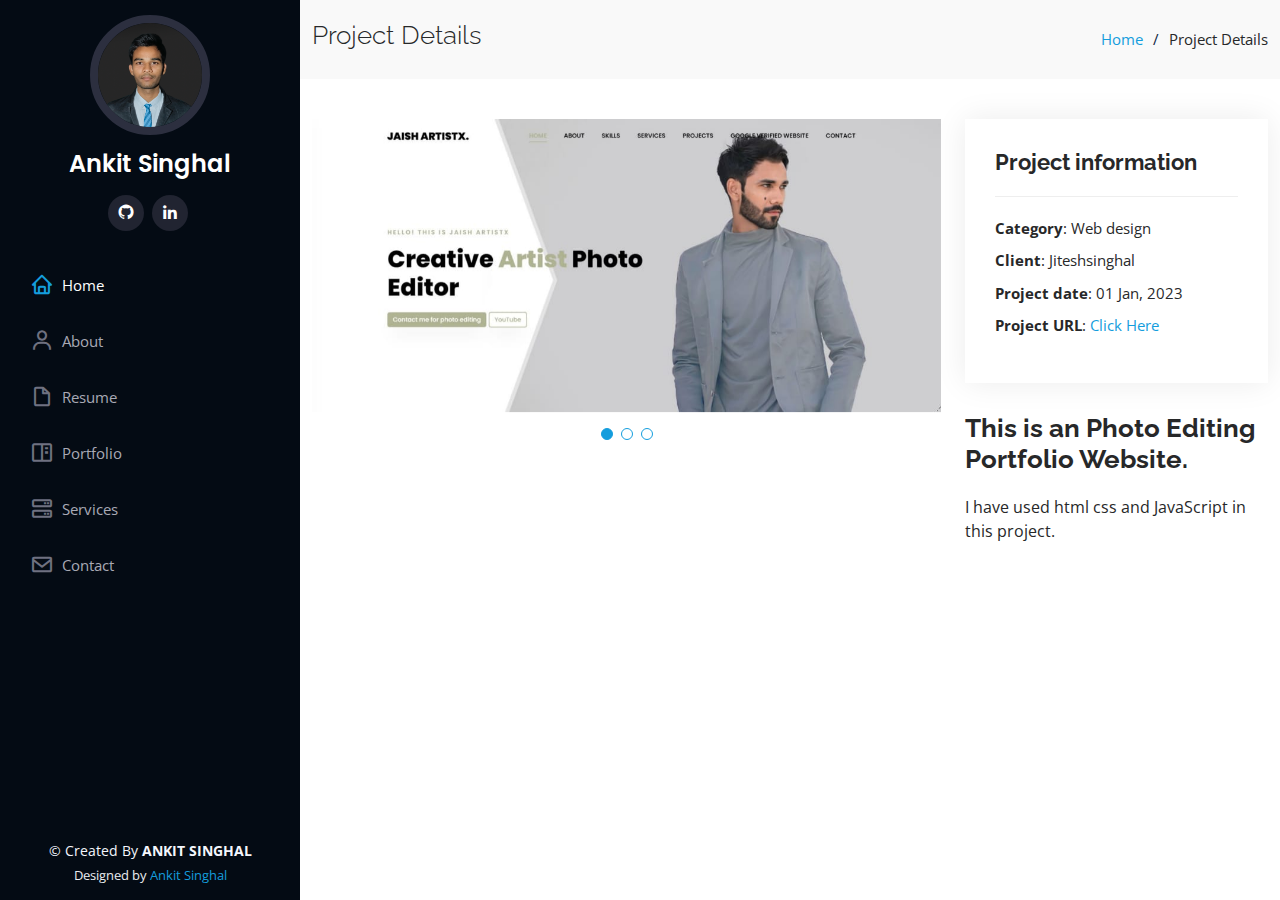
<file: portfolio-details1.html>
<!DOCTYPE html>
<html lang="en">

<head>
  <meta charset="utf-8">
  <meta content="width=device-width, initial-scale=1.0" name="viewport">

  <title>Ankit Singhal Portfolio</title>
  <meta content="" name="description">
  <meta content="" name="keywords">

  <!-- Favicons -->
  <link href="assets/img/A.jpeg" rel="icon">
  <link href="assets/img/logo.png" rel="apple-touch-icon">

  <!-- Google Fonts -->
  <link href="https://fonts.googleapis.com/css?family=Open+Sans:300,300i,400,400i,600,600i,700,700i|Raleway:300,300i,400,400i,500,500i,600,600i,700,700i|Poppins:300,300i,400,400i,500,500i,600,600i,700,700i" rel="stylesheet">

  <!-- Vendor CSS Files -->
  <link href="assets/vendor/aos/aos.css" rel="stylesheet">
  <link href="assets/vendor/bootstrap/css/bootstrap.min.css" rel="stylesheet">
  <link href="assets/vendor/bootstrap-icons/bootstrap-icons.css" rel="stylesheet">
  <link href="assets/vendor/boxicons/css/boxicons.min.css" rel="stylesheet">
  <link href="assets/vendor/glightbox/css/glightbox.min.css" rel="stylesheet">
  <link href="assets/vendor/swiper/swiper-bundle.min.css" rel="stylesheet">

  <!-- Template Main CSS File -->
  <link href="assets/css/style.css" rel="stylesheet">

  <!-- =======================================================
  * Template Name: iPortfolio
  * Updated: Mar 10 2023 with Bootstrap v5.2.3
  * Template URL: https://bootstrapmade.com/iportfolio-bootstrap-portfolio-websites-template/
  * Author: BootstrapMade.com
  * License: https://bootstrapmade.com/license/
  ======================================================== -->
</head>

<body>

  <!-- ======= Mobile nav toggle button ======= -->
  <i class="bi bi-list mobile-nav-toggle d-xl-none"></i>

  <!-- ======= Header ======= -->
  <header id="header">
    <div class="d-flex flex-column">

      <div class="profile">
        <img src="assets/img/IMG_20230609_220951.jpg" alt="" class="img-fluid rounded-circle">
        <h1 class="text-light"><a href="index.html">Ankit Singhal</a></h1>
        <div class="social-links mt-3 text-center">
          <a href="#" class="twitter"><i class="bx bxl-github"></i></a>
          <a href="#" class="linkedin"><i class="bx bxl-linkedin"></i></a>
        </div>
      </div>

      <nav id="navbar" class="nav-menu navbar">
        <ul>
          <li><a href="#hero" class="nav-link scrollto active"><i class="bx bx-home"></i> <span>Home</span></a></li>
          <li><a href="#about" class="nav-link scrollto"><i class="bx bx-user"></i> <span>About</span></a></li>
          <li><a href="#resume" class="nav-link scrollto"><i class="bx bx-file-blank"></i> <span>Resume</span></a></li>
          <li><a href="#portfolio" class="nav-link scrollto"><i class="bx bx-book-content"></i> <span>Portfolio</span></a></li>
          <li><a href="#services" class="nav-link scrollto"><i class="bx bx-server"></i> <span>Services</span></a></li>
          <li><a href="#contact" class="nav-link scrollto"><i class="bx bx-envelope"></i> <span>Contact</span></a></li>
        </ul>
      </nav><!-- .nav-menu -->
    </div>
  </header><!-- End Header -->

  <main id="main">

    <!-- ======= Breadcrumbs ======= -->
    <section id="breadcrumbs" class="breadcrumbs">
      <div class="container">

        <div class="d-flex justify-content-between align-items-center">
          <h2>Project Details</h2>
          <ol>
            <li><a href="index.html">Home</a></li>
            <li>Project Details</li>
          </ol>
        </div>

      </div>
    </section><!-- End Breadcrumbs -->

    <!-- ======= Portfolio Details Section ======= -->
    <section id="portfolio-details" class="portfolio-details">
      <div class="container">

        <div class="row gy-4">

          <div class="col-lg-8">
            <div class="portfolio-details-slider swiper">
              <div class="swiper-wrapper align-items-center">

                <div class="swiper-slide">
                  <img src="assets/img/portfolio/cc1.jpeg" alt="">
                </div>

                <div class="swiper-slide">
                  <img src="assets/img/portfolio/cc2.jpeg" alt="">
                </div>

                <div class="swiper-slide">
                  <img src="assets/img/portfolio/cc3.jpeg" alt="">
                </div>

              </div>
              <div class="swiper-pagination"></div>
            </div>
          </div>

          <div class="col-lg-4">
            <div class="portfolio-info">
              <h3>Project information</h3>
              <ul>
                <li><strong>Category</strong>: Web design</li>
                <li><strong>Client</strong>: Jiteshsinghal</li>
                <li><strong>Project date</strong>: 01 Jan, 2023</li>
                <li><strong>Project URL</strong>: <a href="https://realankitsinghal.github.io/Photo-Editing-Portfolio/">Click Here</a></li>
              </ul>
            </div>
            <div class="portfolio-description">
              <h2>This is an Photo Editing Portfolio Website.</h2>
              <p>
                I have used html css and JavaScript in this project.
              </p>
            </div>
          </div>

        </div>

      </div>
    </section><!-- End Portfolio Details Section -->

  </main><!-- End #main -->

  <!-- ======= Footer ======= -->
  <footer id="footer">
    <div class="container">
      <div class="copyright">
        &copy; Created By <strong><span>ANKIT SINGHAL</span></strong>
      </div>
      <div class="credits">
        <!-- All the links in the footer should remain intact. -->
        <!-- You can delete the links only if you purchased the pro version. -->
        <!-- Licensing information: https://bootstrapmade.com/license/ -->
        <!-- Purchase the pro version with working PHP/AJAX contact form: https://bootstrapmade.com/iportfolio-bootstrap-portfolio-websites-template/ -->
        Designed by <a href="https://linkedin.co/in/realankitsinghal/">Ankit Singhal</a>
      </div>
    </div>
  </footer><!-- End  Footer -->

  <a href="#" class="back-to-top d-flex align-items-center justify-content-center"><i class="bi bi-arrow-up-short"></i></a>

  <!-- Vendor JS Files -->
  <script src="assets/vendor/purecounter/purecounter_vanilla.js"></script>
  <script src="assets/vendor/aos/aos.js"></script>
  <script src="assets/vendor/bootstrap/js/bootstrap.bundle.min.js"></script>
  <script src="assets/vendor/glightbox/js/glightbox.min.js"></script>
  <script src="assets/vendor/isotope-layout/isotope.pkgd.min.js"></script>
  <script src="assets/vendor/swiper/swiper-bundle.min.js"></script>
  <script src="assets/vendor/typed.js/typed.min.js"></script>
  <script src="assets/vendor/waypoints/noframework.waypoints.js"></script>
  <script src="assets/vendor/php-email-form/validate.js"></script>

  <!-- Template Main JS File -->
  <script src="assets/js/main.js"></script>

</body>

</html>
</file>
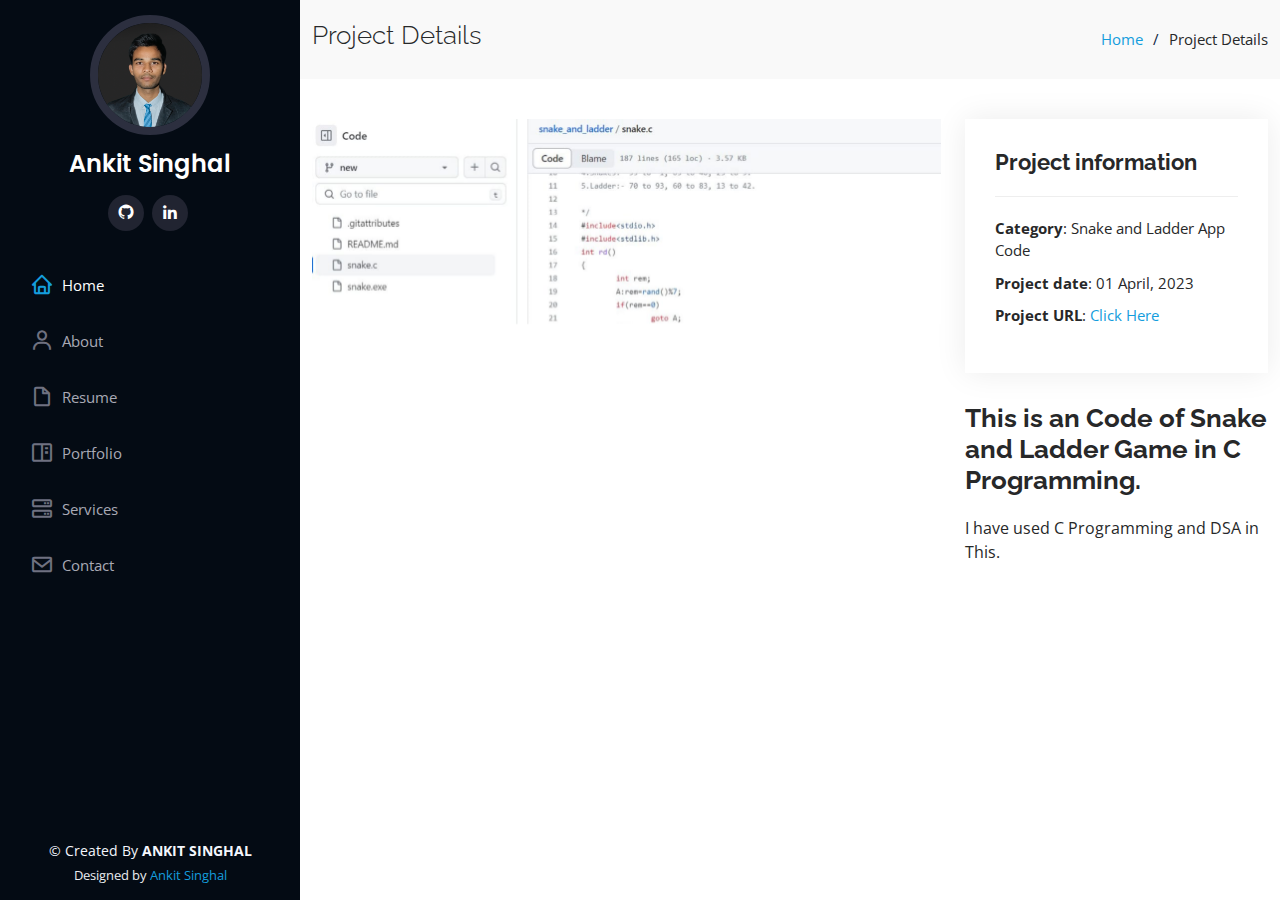
<file: portfolio-details12.html>
<!DOCTYPE html>
<html lang="en">

<head>
  <meta charset="utf-8">
  <meta content="width=device-width, initial-scale=1.0" name="viewport">

  <title>Ankit Singhal Portfolio</title>
  <meta content="" name="description">
  <meta content="" name="keywords">

  <!-- Favicons -->
  <link href="assets/img/A.jpeg" rel="icon">
  <link href="assets/img/logo.png" rel="apple-touch-icon">

  <!-- Google Fonts -->
  <link href="https://fonts.googleapis.com/css?family=Open+Sans:300,300i,400,400i,600,600i,700,700i|Raleway:300,300i,400,400i,500,500i,600,600i,700,700i|Poppins:300,300i,400,400i,500,500i,600,600i,700,700i" rel="stylesheet">

  <!-- Vendor CSS Files -->
  <link href="assets/vendor/aos/aos.css" rel="stylesheet">
  <link href="assets/vendor/bootstrap/css/bootstrap.min.css" rel="stylesheet">
  <link href="assets/vendor/bootstrap-icons/bootstrap-icons.css" rel="stylesheet">
  <link href="assets/vendor/boxicons/css/boxicons.min.css" rel="stylesheet">
  <link href="assets/vendor/glightbox/css/glightbox.min.css" rel="stylesheet">
  <link href="assets/vendor/swiper/swiper-bundle.min.css" rel="stylesheet">

  <!-- Template Main CSS File -->
  <link href="assets/css/style.css" rel="stylesheet">

  <!-- =======================================================
  * Template Name: iPortfolio
  * Updated: Mar 10 2023 with Bootstrap v5.2.3
  * Template URL: https://bootstrapmade.com/iportfolio-bootstrap-portfolio-websites-template/
  * Author: BootstrapMade.com
  * License: https://bootstrapmade.com/license/
  ======================================================== -->
</head>

<body>

  <!-- ======= Mobile nav toggle button ======= -->
  <i class="bi bi-list mobile-nav-toggle d-xl-none"></i>

  <!-- ======= Header ======= -->
  <header id="header">
    <div class="d-flex flex-column">

      <div class="profile">
        <img src="assets/img/IMG_20230609_220951.jpg" alt="" class="img-fluid rounded-circle">
        <h1 class="text-light"><a href="index.html">Ankit Singhal</a></h1>
        <div class="social-links mt-3 text-center">
          <a href="#" class="twitter"><i class="bx bxl-github"></i></a>
          <a href="#" class="linkedin"><i class="bx bxl-linkedin"></i></a>
        </div>
      </div>

      <nav id="navbar" class="nav-menu navbar">
        <ul>
          <li><a href="#hero" class="nav-link scrollto active"><i class="bx bx-home"></i> <span>Home</span></a></li>
          <li><a href="#about" class="nav-link scrollto"><i class="bx bx-user"></i> <span>About</span></a></li>
          <li><a href="#resume" class="nav-link scrollto"><i class="bx bx-file-blank"></i> <span>Resume</span></a></li>
          <li><a href="#portfolio" class="nav-link scrollto"><i class="bx bx-book-content"></i> <span>Portfolio</span></a></li>
          <li><a href="#services" class="nav-link scrollto"><i class="bx bx-server"></i> <span>Services</span></a></li>
          <li><a href="#contact" class="nav-link scrollto"><i class="bx bx-envelope"></i> <span>Contact</span></a></li>
        </ul>
      </nav><!-- .nav-menu -->
    </div>
  </header><!-- End Header -->

  <main id="main">

    <!-- ======= Breadcrumbs ======= -->
    <section id="breadcrumbs" class="breadcrumbs">
      <div class="container">

        <div class="d-flex justify-content-between align-items-center">
          <h2>Project Details</h2>
          <ol>
            <li><a href="index.html">Home</a></li>
            <li>Project Details</li>
          </ol>
        </div>

      </div>
    </section><!-- End Breadcrumbs -->

    <!-- ======= Portfolio Details Section ======= -->
    <section id="portfolio-details" class="portfolio-details">
      <div class="container">

        <div class="row gy-4">

          <div class="col-lg-8">
            <div class="portfolio-details-slider swiper">
              <div class="swiper-wrapper align-items-center">

                <div class="swiper-slide">
                  <img src="assets/img/portfolio/dd1.jpeg" alt="">
                </div>
              </div>
              <div class="swiper-pagination"></div>
            </div>
          </div>

          <div class="col-lg-4">
            <div class="portfolio-info">
              <h3>Project information</h3>
              <ul>
                <li><strong>Category</strong>: Snake and Ladder App Code</li>
                <li><strong>Project date</strong>: 01 April, 2023</li>
                <li><strong>Project URL</strong>: <a href="https://github.com/realankitsinghal/snake_and_ladder/blob/new/snake.c">Click Here</a></li>
              </ul>
            </div>
            <div class="portfolio-description">
              <h2>This is an Code of Snake and Ladder Game in C Programming.</h2>
              <p>
                I have used C Programming and DSA in This.
              </p>
            </div>
          </div>

        </div>

      </div>
    </section><!-- End Portfolio Details Section -->

  </main><!-- End #main -->

  <!-- ======= Footer ======= -->
  <footer id="footer">
    <div class="container">
      <div class="copyright">
        &copy; Created By <strong><span>ANKIT SINGHAL</span></strong>
      </div>
      <div class="credits">
        <!-- All the links in the footer should remain intact. -->
        <!-- You can delete the links only if you purchased the pro version. -->
        <!-- Licensing information: https://bootstrapmade.com/license/ -->
        <!-- Purchase the pro version with working PHP/AJAX contact form: https://bootstrapmade.com/iportfolio-bootstrap-portfolio-websites-template/ -->
        Designed by <a href="https://linkedin.co/in/realankitsinghal/">Ankit Singhal</a>
      </div>
    </div>
  </footer><!-- End  Footer -->

  <a href="#" class="back-to-top d-flex align-items-center justify-content-center"><i class="bi bi-arrow-up-short"></i></a>

  <!-- Vendor JS Files -->
  <script src="assets/vendor/purecounter/purecounter_vanilla.js"></script>
  <script src="assets/vendor/aos/aos.js"></script>
  <script src="assets/vendor/bootstrap/js/bootstrap.bundle.min.js"></script>
  <script src="assets/vendor/glightbox/js/glightbox.min.js"></script>
  <script src="assets/vendor/isotope-layout/isotope.pkgd.min.js"></script>
  <script src="assets/vendor/swiper/swiper-bundle.min.js"></script>
  <script src="assets/vendor/typed.js/typed.min.js"></script>
  <script src="assets/vendor/waypoints/noframework.waypoints.js"></script>
  <script src="assets/vendor/php-email-form/validate.js"></script>

  <!-- Template Main JS File -->
  <script src="assets/js/main.js"></script>

</body>

</html>
</file>
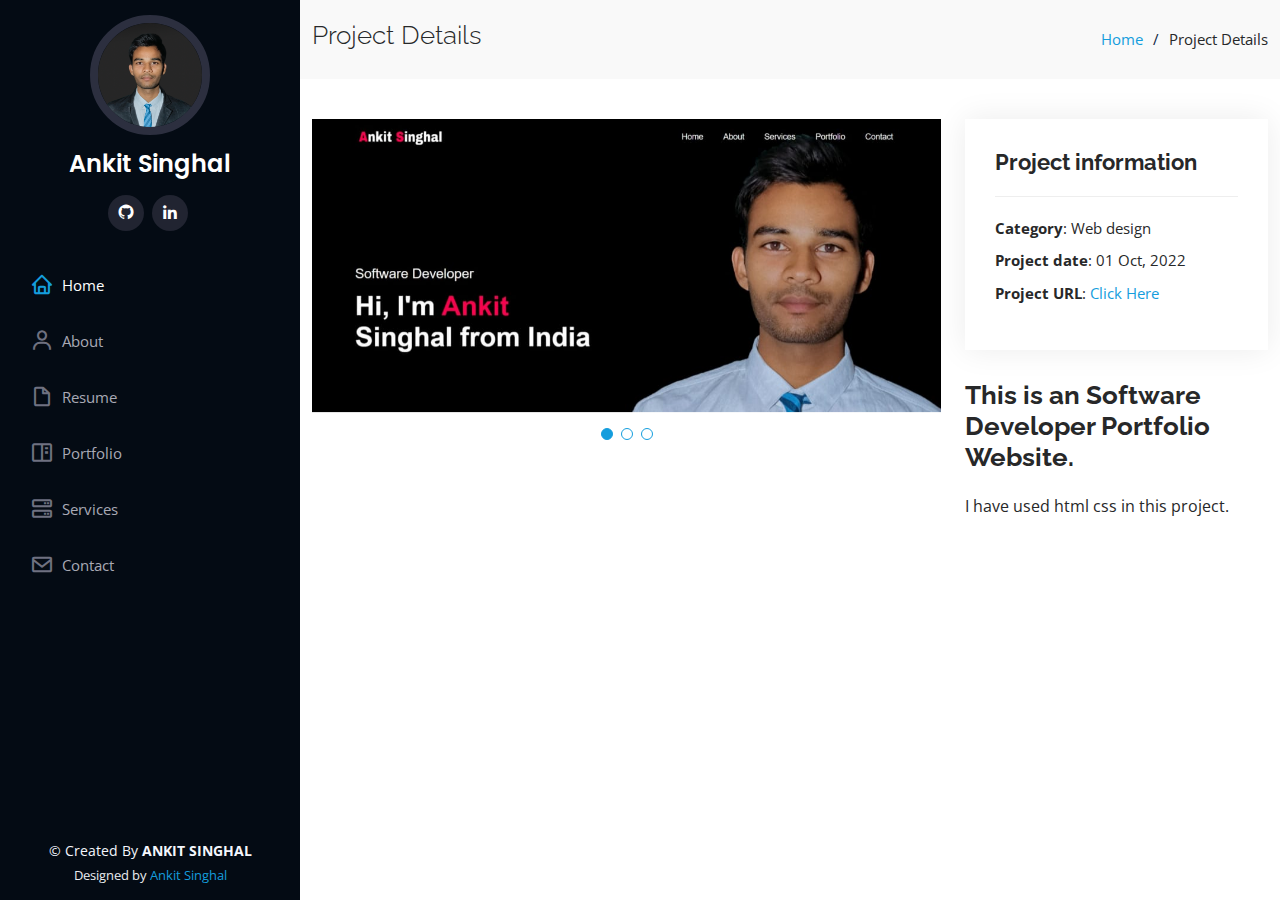
<file: portfolio-details123.html>
<!DOCTYPE html>
<html lang="en">

<head>
  <meta charset="utf-8">
  <meta content="width=device-width, initial-scale=1.0" name="viewport">

  <title>Ankit Singhal Portfolio</title>
  <meta content="" name="description">
  <meta content="" name="keywords">

  <!-- Favicons -->
  <link href="assets/img/A.jpeg" rel="icon">
  <link href="assets/img/logo.png" rel="apple-touch-icon">

  <!-- Google Fonts -->
  <link href="https://fonts.googleapis.com/css?family=Open+Sans:300,300i,400,400i,600,600i,700,700i|Raleway:300,300i,400,400i,500,500i,600,600i,700,700i|Poppins:300,300i,400,400i,500,500i,600,600i,700,700i" rel="stylesheet">

  <!-- Vendor CSS Files -->
  <link href="assets/vendor/aos/aos.css" rel="stylesheet">
  <link href="assets/vendor/bootstrap/css/bootstrap.min.css" rel="stylesheet">
  <link href="assets/vendor/bootstrap-icons/bootstrap-icons.css" rel="stylesheet">
  <link href="assets/vendor/boxicons/css/boxicons.min.css" rel="stylesheet">
  <link href="assets/vendor/glightbox/css/glightbox.min.css" rel="stylesheet">
  <link href="assets/vendor/swiper/swiper-bundle.min.css" rel="stylesheet">

  <!-- Template Main CSS File -->
  <link href="assets/css/style.css" rel="stylesheet">

  <!-- =======================================================
  * Template Name: iPortfolio
  * Updated: Mar 10 2023 with Bootstrap v5.2.3
  * Template URL: https://bootstrapmade.com/iportfolio-bootstrap-portfolio-websites-template/
  * Author: BootstrapMade.com
  * License: https://bootstrapmade.com/license/
  ======================================================== -->
</head>

<body>

  <!-- ======= Mobile nav toggle button ======= -->
  <i class="bi bi-list mobile-nav-toggle d-xl-none"></i>

  <!-- ======= Header ======= -->
  <header id="header">
    <div class="d-flex flex-column">

      <div class="profile">
        <img src="assets/img/IMG_20230609_220951.jpg" alt="" class="img-fluid rounded-circle">
        <h1 class="text-light"><a href="index.html">Ankit Singhal</a></h1>
        <div class="social-links mt-3 text-center">
          <a href="#" class="twitter"><i class="bx bxl-github"></i></a>
          <a href="#" class="linkedin"><i class="bx bxl-linkedin"></i></a>
        </div>
      </div>

      <nav id="navbar" class="nav-menu navbar">
        <ul>
          <li><a href="#hero" class="nav-link scrollto active"><i class="bx bx-home"></i> <span>Home</span></a></li>
          <li><a href="#about" class="nav-link scrollto"><i class="bx bx-user"></i> <span>About</span></a></li>
          <li><a href="#resume" class="nav-link scrollto"><i class="bx bx-file-blank"></i> <span>Resume</span></a></li>
          <li><a href="#portfolio" class="nav-link scrollto"><i class="bx bx-book-content"></i> <span>Portfolio</span></a></li>
          <li><a href="#services" class="nav-link scrollto"><i class="bx bx-server"></i> <span>Services</span></a></li>
          <li><a href="#contact" class="nav-link scrollto"><i class="bx bx-envelope"></i> <span>Contact</span></a></li>
        </ul>
      </nav><!-- .nav-menu -->
    </div>
  </header><!-- End Header -->

  <main id="main">

    <!-- ======= Breadcrumbs ======= -->
    <section id="breadcrumbs" class="breadcrumbs">
      <div class="container">

        <div class="d-flex justify-content-between align-items-center">
          <h2>Project Details</h2>
          <ol>
            <li><a href="index.html">Home</a></li>
            <li>Project Details</li>
          </ol>
        </div>

      </div>
    </section><!-- End Breadcrumbs -->

    <!-- ======= Portfolio Details Section ======= -->
    <section id="portfolio-details" class="portfolio-details">
      <div class="container">

        <div class="row gy-4">

          <div class="col-lg-8">
            <div class="portfolio-details-slider swiper">
              <div class="swiper-wrapper align-items-center">

                <div class="swiper-slide">
                  <img src="assets/img/portfolio/ee1.jpeg" alt="">
                </div>

                <div class="swiper-slide">
                  <img src="assets/img/portfolio/ee2.jpeg" alt="">
                </div>

                <div class="swiper-slide">
                  <img src="assets/img/portfolio/ee3.jpeg" alt="">
                </div>

              </div>
              <div class="swiper-pagination"></div>
            </div>
          </div>

          <div class="col-lg-4">
            <div class="portfolio-info">
              <h3>Project information</h3>
              <ul>
                <li><strong>Category</strong>: Web design</li>
                <li><strong>Project date</strong>: 01 Oct, 2022</li>
                <li><strong>Project URL</strong>: <a href="https://realankitsinghal.github.io/portfolio/">Click Here</a></li>
              </ul>
            </div>
            <div class="portfolio-description">
              <h2>This is an Software Developer Portfolio Website.</h2>
              <p>
                I have used html css in this project.
              </p>
            </div>
          </div>

        </div>

      </div>
    </section><!-- End Portfolio Details Section -->

  </main><!-- End #main -->

  <!-- ======= Footer ======= -->
  <footer id="footer">
    <div class="container">
      <div class="copyright">
        &copy; Created By <strong><span>ANKIT SINGHAL</span></strong>
      </div>
      <div class="credits">
        <!-- All the links in the footer should remain intact. -->
        <!-- You can delete the links only if you purchased the pro version. -->
        <!-- Licensing information: https://bootstrapmade.com/license/ -->
        <!-- Purchase the pro version with working PHP/AJAX contact form: https://bootstrapmade.com/iportfolio-bootstrap-portfolio-websites-template/ -->
        Designed by <a href="https://linkedin.co/in/realankitsinghal/">Ankit Singhal</a>
      </div>
    </div>
  </footer><!-- End  Footer -->

  <a href="#" class="back-to-top d-flex align-items-center justify-content-center"><i class="bi bi-arrow-up-short"></i></a>

  <!-- Vendor JS Files -->
  <script src="assets/vendor/purecounter/purecounter_vanilla.js"></script>
  <script src="assets/vendor/aos/aos.js"></script>
  <script src="assets/vendor/bootstrap/js/bootstrap.bundle.min.js"></script>
  <script src="assets/vendor/glightbox/js/glightbox.min.js"></script>
  <script src="assets/vendor/isotope-layout/isotope.pkgd.min.js"></script>
  <script src="assets/vendor/swiper/swiper-bundle.min.js"></script>
  <script src="assets/vendor/typed.js/typed.min.js"></script>
  <script src="assets/vendor/waypoints/noframework.waypoints.js"></script>
  <script src="assets/vendor/php-email-form/validate.js"></script>

  <!-- Template Main JS File -->
  <script src="assets/js/main.js"></script>

</body>

</html>
</file>
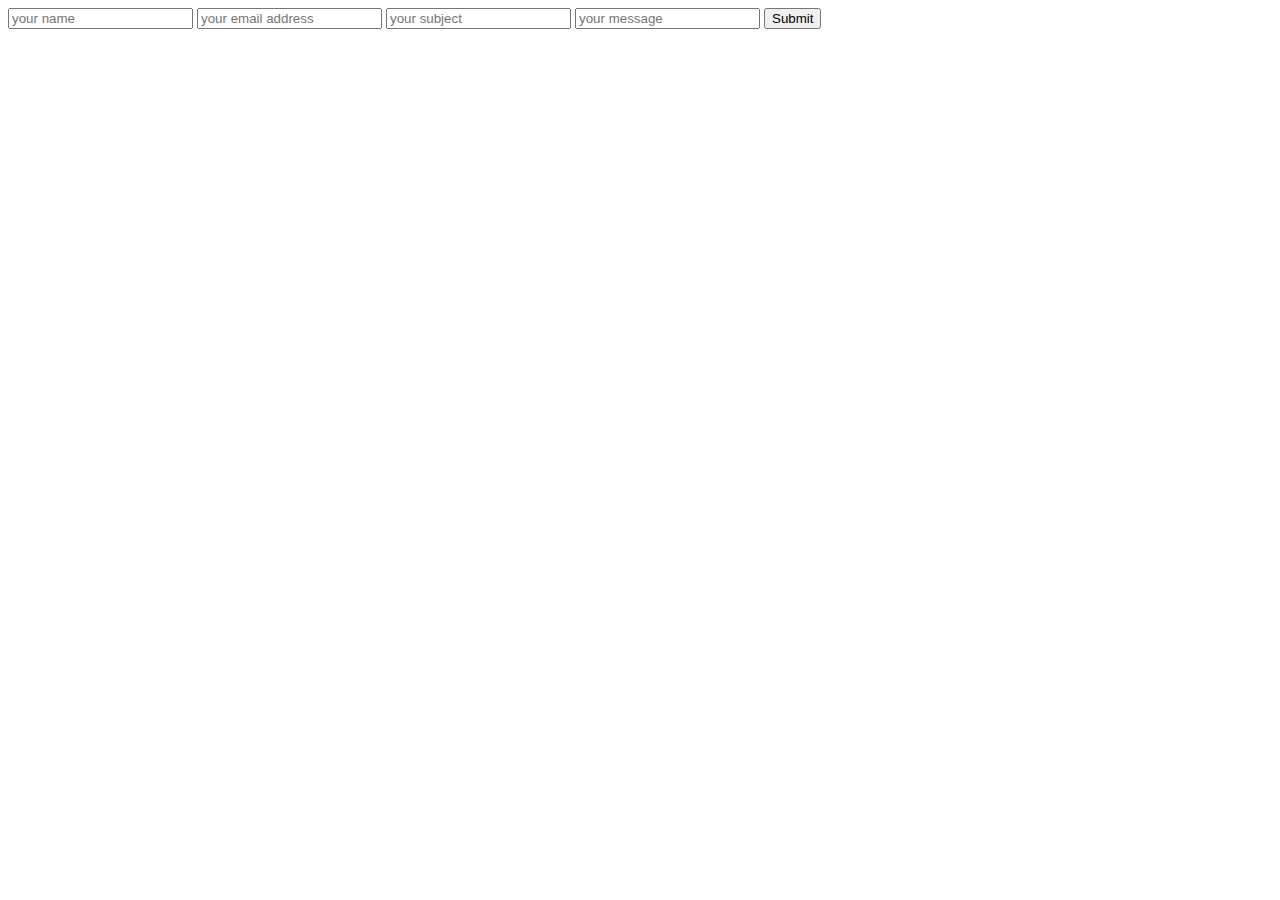
<file: forms/cntact.html>
<!DOCTYPE html>
<html>
<head>
    <title>Contact Form</title>
</head>
<body>
    <form action="mail.php" method=""post>
        <input type="text" name = "name" placeholder="your name">
        <input type="email" name = "email" placeholder="your email address">
        <input type="text" name = "subject" placeholder="your subject">
        <input type="text" name = "message" placeholder="your message">
        <button type="submit">Submit</button>
      </form>
</body>
</html>
</file>
<file: assets/css/style.css>
/**
* Template Name: iPortfolio
* Updated: Mar 10 2023 with Bootstrap v5.2.3
* Template URL: https://bootstrapmade.com/iportfolio-bootstrap-portfolio-websites-template/
* Author: BootstrapMade.com
* License: https://bootstrapmade.com/license/
*/

/*--------------------------------------------------------------
# General
--------------------------------------------------------------*/
body {
  font-family: "Open Sans", sans-serif;
  color: #272829;
}

a {
  color: #149ddd;
  text-decoration: none;
}

a:hover {
  color: #37b3ed;
  text-decoration: none;
}

h1,
h2,
h3,
h4,
h5,
h6 {
  font-family: "Raleway", sans-serif;
}

/*--------------------------------------------------------------
# Back to top button
--------------------------------------------------------------*/
.back-to-top {
  position: fixed;
  visibility: hidden;
  opacity: 0;
  right: 15px;
  bottom: 15px;
  z-index: 996;
  background: #149ddd;
  width: 40px;
  height: 40px;
  border-radius: 50px;
  transition: all 0.4s;
}

.back-to-top i {
  font-size: 28px;
  color: #fff;
  line-height: 0;
}
.btn {
  display: inline-block;
  font-weight: 400;
  color: #212529;
  text-align: center;
  vertical-align: middle;
  -webkit-user-select: none;
  -moz-user-select: none;
  -ms-user-select: none;
  user-select: none;
  background-color: transparent;
  border: 1px solid transparent;
  padding: 0.375rem 0.75rem;
  font-size: 1rem;
  line-height: 1.5;
  border-radius: 0.25rem;
  -webkit-transition: color 0.15s ease-in-out, background-color 0.15s ease-in-out, border-color 0.15s ease-in-out, -webkit-box-shadow 0.15s ease-in-out;
  transition: color 0.15s ease-in-out, background-color 0.15s ease-in-out, border-color 0.15s ease-in-out, -webkit-box-shadow 0.15s ease-in-out;
  -o-transition: color 0.15s ease-in-out, background-color 0.15s ease-in-out, border-color 0.15s ease-in-out, box-shadow 0.15s ease-in-out;
  transition: color 0.15s ease-in-out, background-color 0.15s ease-in-out, border-color 0.15s ease-in-out, box-shadow 0.15s ease-in-out;
  transition: color 0.15s ease-in-out, background-color 0.15s ease-in-out, border-color 0.15s ease-in-out, box-shadow 0.15s ease-in-out, -webkit-box-shadow 0.15s ease-in-out; }
  @media (prefers-reduced-motion: reduce) {
    .btn {
      -webkit-transition: none;
      -o-transition: none;
      transition: none; } }
  .btn:hover {
    color: #212529;
    text-decoration: none; }
  .btn:focus, .btn.focus {
    outline: 0;
    -webkit-box-shadow: 0 0 0 0.2rem rgba(0, 123, 255, 0.25);
    box-shadow: 0 0 0 0.2rem rgba(0, 123, 255, 0.25); }
  .btn.disabled, .btn:disabled {
    opacity: 0.65; }

a.btn.disabled,
fieldset:disabled a.btn {
  pointer-events: none; }

.btn-primary {
  color: #fff;
  background-color: #007bff;
  border-color: #007bff; }
  .btn-primary:hover {
    color: #fff;
    background-color: #0069d9;
    border-color: #0062cc; }
  .btn-primary:focus, .btn-primary.focus {
    -webkit-box-shadow: 0 0 0 0.2rem rgba(38, 143, 255, 0.5);
    box-shadow: 0 0 0 0.2rem rgba(38, 143, 255, 0.5); }
  .btn-primary.disabled, .btn-primary:disabled {
    color: #fff;
    background-color: #007bff;
    border-color: #007bff; }
  .btn-primary:not(:disabled):not(.disabled):active, .btn-primary:not(:disabled):not(.disabled).active,
  .show > .btn-primary.dropdown-toggle {
    color: #fff;
    background-color: #0062cc;
    border-color: #005cbf; }
    .btn-primary:not(:disabled):not(.disabled):active:focus, .btn-primary:not(:disabled):not(.disabled).active:focus,
    .show > .btn-primary.dropdown-toggle:focus {
      -webkit-box-shadow: 0 0 0 0.2rem rgba(38, 143, 255, 0.5);
      box-shadow: 0 0 0 0.2rem rgba(38, 143, 255, 0.5); }

      
.back-to-top:hover {
  background: #2eafec;
  color: #fff;
}

.back-to-top.active {
  visibility: visible;
  opacity: 1;
}

/*--------------------------------------------------------------
# Header
--------------------------------------------------------------*/
#header {
  position: fixed;
  top: 0;
  left: 0;
  bottom: 0;
  width: 300px;
  transition: all ease-in-out 0.5s;
  z-index: 9997;
  transition: all 0.5s;
  padding: 0 15px;
  background: #040b14;
  overflow-y: auto;
}

.testi {
  color: skyblue;
}
.clr {
  color: black;
}

#header .profile img {
  margin: 15px auto;
  display: block;
  width: 120px;
  border: 8px solid #2c2f3f;
}

#header .profile h1 {
  font-size: 24px;
  margin: 0;
  padding: 0;
  font-weight: 600;
  -moz-text-align-last: center;
  text-align-last: center;
  font-family: "Poppins", sans-serif;
}

#header .profile h1 a,
#header .profile h1 a:hover {
  color: #fff;
  text-decoration: none;
}

#header .profile .social-links a {
  font-size: 18px;
  display: inline-block;
  background: #212431;
  color: #fff;
  line-height: 1;
  padding: 8px 0;
  margin-right: 4px;
  border-radius: 50%;
  text-align: center;
  width: 36px;
  height: 36px;
  transition: 0.3s;
}

#header .profile .social-links a:hover {
  background: #149ddd;
  color: #fff;
  text-decoration: none;
}

#main {
  margin-left: 300px;
}

@media (max-width: 1199px) {
  #header {
    left: -300px;
  }

  #main {
    margin-left: 0;
  }
}

/*--------------------------------------------------------------
# Navigation Menu
--------------------------------------------------------------*/
/* Desktop Navigation */
.nav-menu {
  padding: 30px 0 0 0;
}

.nav-menu * {
  margin: 0;
  padding: 0;
  list-style: none;
}

.nav-menu>ul>li {
  position: relative;
  white-space: nowrap;
}

.nav-menu a,
.nav-menu a:focus {
  display: flex;
  align-items: center;
  color: #a8a9b4;
  padding: 12px 15px;
  margin-bottom: 8px;
  transition: 0.3s;
  font-size: 15px;
}

.nav-menu a i,
.nav-menu a:focus i {
  font-size: 24px;
  padding-right: 8px;
  color: #6f7180;
}

.nav-menu a:hover,
.nav-menu .active,
.nav-menu .active:focus,
.nav-menu li:hover>a {
  text-decoration: none;
  color: #fff;
}

.nav-menu a:hover i,
.nav-menu .active i,
.nav-menu .active:focus i,
.nav-menu li:hover>a i {
  color: #149ddd;
}

/* Mobile Navigation */
.mobile-nav-toggle {
  position: fixed;
  right: 15px;
  top: 15px;
  z-index: 9998;
  border: 0;
  font-size: 24px;
  transition: all 0.4s;
  outline: none !important;
  background-color: #149ddd;
  color: #fff;
  width: 40px;
  height: 40px;
  display: inline-flex;
  align-items: center;
  justify-content: center;
  line-height: 0;
  border-radius: 50px;
  cursor: pointer;
}

.mobile-nav-active {
  overflow: hidden;
}

.mobile-nav-active #header {
  left: 0;
}

/*--------------------------------------------------------------
# Hero Section
--------------------------------------------------------------*/
#hero {
  width: 100%;
  height: 100vh;
  background: url("../img/real.jpeg") top center;
  background-size: cover;
}

#hero:before {
  content: "";
  background: rgba(5, 13, 24, 0.3);
  position: absolute;
  bottom: 0;
  top: 0;
  left: 0;
  right: 0;
  z-index: 1;
}

#hero .hero-container {
  position: relative;
  z-index: 2;
  min-width: 300px;
}

#hero h1 {
  margin: 0 0 10px 0;
  font-size: 64px;
  font-weight: 700;
  line-height: 56px;
  color: #fff;
}

#hero p {
  color: #fff;
  margin-bottom: 50px;
  font-size: 26px;
  font-family: "Poppins", sans-serif;
}

#hero p span {
  color: #fff;
  padding-bottom: 4px;
  letter-spacing: 1px;
  border-bottom: 3px solid #149ddd;
}

@media (min-width: 1024px) {
  #hero {
    background-attachment: fixed;
  }
}

@media (max-width: 768px) {
  #hero h1 {
    font-size: 28px;
    line-height: 36px;
    margin-top: 100px;
  }

  #hero h2 {
    font-size: 18px;
    line-height: 24px;
    margin-bottom: 30px;
  }
}

/*--------------------------------------------------------------
# Sections General
--------------------------------------------------------------*/
section {
  padding: 60px 0;
  overflow: hidden;
}

.section-bg {
  background: #f5f8fd;
}

.section-title {
  padding-bottom: 30px;
}

.section-title h2 {
  font-size: 32px;
  font-weight: bold;
  margin-bottom: 20px;
  padding-bottom: 20px;
  position: relative;
  color: #173b6c;
}

.section-title h2::after {
  content: "";
  position: absolute;
  display: block;
  width: 50px;
  height: 3px;
  background: #149ddd;
  bottom: 0;
  left: 0;
}

.section-title p {
  margin-bottom: 0;
}

/*--------------------------------------------------------------
# About
--------------------------------------------------------------*/
.about .content h3 {
  font-weight: 700;
  font-size: 26px;
  color: #173b6c;
}

.about .content ul {
  list-style: none;
  padding: 0;
}

.about .content ul li {
  margin-bottom: 20px;
  display: flex;
  align-items: center;
}

.about .content ul strong {
  margin-right: 10px;
}

.about .content ul i {
  font-size: 16px;
  margin-right: 5px;
  color: #149ddd;
  line-height: 0;
}

.about .content p:last-child {
  margin-bottom: 0;
}

/*--------------------------------------------------------------
# Facts
--------------------------------------------------------------*/
.facts {
  padding-bottom: 30px;
}

.facts .count-box {
  padding: 30px;
  width: 100%;
}

.facts .count-box i {
  display: block;
  font-size: 44px;
  color: #149ddd;
  float: left;
  line-height: 0;
}

.facts .count-box span {
  font-size: 48px;
  line-height: 40px;
  display: block;
  font-weight: 700;
  color: #050d18;
  margin-left: 60px;
}

.facts .count-box p {
  padding: 15px 0 0 0;
  margin: 0 0 0 60px;
  font-family: "Raleway", sans-serif;
  font-size: 14px;
  color: #122f57;
}

.facts .count-box a {
  font-weight: 600;
  display: block;
  margin-top: 20px;
  color: #122f57;
  font-size: 15px;
  font-family: "Poppins", sans-serif;
  transition: ease-in-out 0.3s;
}

.facts .count-box a:hover {
  color: #1f5297;
}

/*--------------------------------------------------------------
# Akills
--------------------------------------------------------------*/
.skills .progress {
  height: 60px;
  display: block;
  background: none;
  border-radius: 0;
}

.skills .progress .skill {
  padding: 0;
  margin: 0 0 6px 0;
  text-transform: uppercase;
  display: block;
  font-weight: 600;
  font-family: "Poppins", sans-serif;
  color: #050d18;
}

.skills .progress .skill .val {
  float: right;
  font-style: normal;
}

.skills .progress-bar-wrap {
  background: #dce8f8;
  height: 10px;
}

.skills .progress-bar {
  width: 1px;
  height: 10px;
  transition: 0.9s;
  background-color: #149ddd;
}

/*--------------------------------------------------------------
# Resume
--------------------------------------------------------------*/
.resume .resume-title {
  font-size: 26px;
  font-weight: 700;
  margin-top: 20px;
  margin-bottom: 20px;
  color: #050d18;
}

.resume .resume-item {
  padding: 0 0 20px 20px;
  margin-top: -2px;
  border-left: 2px solid #1f5297;
  position: relative;
}

.resume .resume-item h4 {
  line-height: 18px;
  font-size: 18px;
  font-weight: 600;
  text-transform: uppercase;
  font-family: "Poppins", sans-serif;
  color: #050d18;
  margin-bottom: 10px;
}

.resume .resume-item h5 {
  font-size: 16px;
  background: #e4edf9;
  padding: 5px 15px;
  display: inline-block;
  font-weight: 600;
  margin-bottom: 10px;
}

.resume .resume-item ul {
  padding-left: 20px;
}

.resume .resume-item ul li {
  padding-bottom: 10px;
}

.resume .resume-item:last-child {
  padding-bottom: 0;
}

.resume .resume-item::before {
  content: "";
  position: absolute;
  width: 16px;
  height: 16px;
  border-radius: 50px;
  left: -9px;
  top: 0;
  background: #fff;
  border: 2px solid #1f5297;
}

/*--------------------------------------------------------------
# Portfolio
--------------------------------------------------------------*/
.portfolio .portfolio-item {
  margin-bottom: 30px;
}

.portfolio #portfolio-flters {
  padding: 0;
  margin: 0 auto 35px auto;
  list-style: none;
  text-align: center;
  background: #fff;
  border-radius: 50px;
  padding: 2px 15px;
}

.portfolio #portfolio-flters li {
  cursor: pointer;
  display: inline-block;
  padding: 10px 15px 8px 15px;
  font-size: 14px;
  font-weight: 600;
  line-height: 1;
  text-transform: uppercase;
  color: #272829;
  margin-bottom: 5px;
  transition: all 0.3s ease-in-out;
}

.portfolio #portfolio-flters li:hover,
.portfolio #portfolio-flters li.filter-active {
  color: #149ddd;
}

.portfolio #portfolio-flters li:last-child {
  margin-right: 0;
}

.portfolio .portfolio-wrap {
  transition: 0.3s;
  position: relative;
  overflow: hidden;
  z-index: 1;
}

.portfolio .portfolio-wrap::before {
  content: "";
  background: rgba(255, 255, 255, 0.5);
  position: absolute;
  left: 0;
  right: 0;
  top: 0;
  bottom: 0;
  transition: all ease-in-out 0.3s;
  z-index: 2;
  opacity: 0;
}

.portfolio .portfolio-wrap .portfolio-links {
  opacity: 1;
  left: 0;
  right: 0;
  bottom: -60px;
  z-index: 3;
  position: absolute;
  transition: all ease-in-out 0.3s;
  display: flex;
  justify-content: center;
}

.portfolio .portfolio-wrap .portfolio-links a {
  color: #fff;
  font-size: 28px;
  text-align: center;
  background: rgba(20, 157, 221, 0.75);
  transition: 0.3s;
  width: 50%;
}

.portfolio .portfolio-wrap .portfolio-links a:hover {
  background: rgba(20, 157, 221, 0.95);
}

.portfolio .portfolio-wrap .portfolio-links a+a {
  border-left: 1px solid #37b3ed;
}

.portfolio .portfolio-wrap:hover::before {
  top: 0;
  left: 0;
  right: 0;
  bottom: 0;
  opacity: 1;
}

.portfolio .portfolio-wrap:hover .portfolio-links {
  opacity: 1;
  bottom: 0;
}

/*--------------------------------------------------------------
# Portfolio Details
--------------------------------------------------------------*/
.portfolio-details {
  padding-top: 40px;
}

.portfolio-details .portfolio-details-slider img {
  width: 100%;
}

.portfolio-details .portfolio-details-slider .swiper-pagination {
  margin-top: 20px;
  position: relative;
}

.portfolio-details .portfolio-details-slider .swiper-pagination .swiper-pagination-bullet {
  width: 12px;
  height: 12px;
  background-color: #fff;
  opacity: 1;
  border: 1px solid #149ddd;
}

.portfolio-details .portfolio-details-slider .swiper-pagination .swiper-pagination-bullet-active {
  background-color: #149ddd;
}

.portfolio-details .portfolio-info {
  padding: 30px;
  box-shadow: 0px 0 30px rgba(5, 13, 24, 0.08);
}

.portfolio-details .portfolio-info h3 {
  font-size: 22px;
  font-weight: 700;
  margin-bottom: 20px;
  padding-bottom: 20px;
  border-bottom: 1px solid #eee;
}

.portfolio-details .portfolio-info ul {
  list-style: none;
  padding: 0;
  font-size: 15px;
}

.portfolio-details .portfolio-info ul li+li {
  margin-top: 10px;
}

.portfolio-details .portfolio-description {
  padding-top: 30px;
}

.portfolio-details .portfolio-description h2 {
  font-size: 26px;
  font-weight: 700;
  margin-bottom: 20px;
}

.portfolio-details .portfolio-description p {
  padding: 0;
}

/*--------------------------------------------------------------
# Services
--------------------------------------------------------------*/
.services .icon-box {
  margin-bottom: 20px;
}

.services .icon {
  float: left;
  display: flex;
  align-items: center;
  justify-content: center;
  width: 54px;
  height: 54px;
  background: #149ddd;
  border-radius: 50%;
  transition: 0.5s;
  border: 1px solid #149ddd;
}

.services .icon i {
  color: #fff;
  font-size: 24px;
  line-height: 0;
}

.services .icon-box:hover .icon {
  background: #fff;
}

.services .icon-box:hover .icon i {
  color: #149ddd;
}

.services .title {
  margin-left: 80px;
  font-weight: 700;
  margin-bottom: 15px;
  font-size: 18px;
}

.services .title a {
  color: #343a40;
}

.services .title a:hover {
  color: #149ddd;
}

.services .description {
  margin-left: 80px;
  line-height: 24px;
  font-size: 14px;
}

/*--------------------------------------------------------------
# Testimonials
--------------------------------------------------------------*/
.testimonials .testimonials-carousel,
.testimonials .testimonials-slider {
  overflow: hidden;
}

.testimonials .testimonial-item {
  box-sizing: content-box;
  text-align: center;
  min-height: 320px;
}

.testimonials .testimonial-item .testimonial-img {
  width: 90px;
  border-radius: 50%;
  margin: 0 auto;
}

.testimonials .testimonial-item h3 {
  font-size: 18px;
  font-weight: bold;
  margin: 10px 0 5px 0;
  color: #111;
}

.testimonials .testimonial-item h4 {
  font-size: 14px;
  color: #999;
  margin: 0;
}

.testimonials .testimonial-item .quote-icon-left,
.testimonials .testimonial-item .quote-icon-right {
  color: #c3e8fa;
  font-size: 26px;
}

.testimonials .testimonial-item .quote-icon-left {
  display: inline-block;
  left: -5px;
  position: relative;
}

.testimonials .testimonial-item .quote-icon-right {
  display: inline-block;
  right: -5px;
  position: relative;
  top: 10px;
}

.testimonials .testimonial-item p {
  font-style: italic;
  margin: 0 15px 15px 15px;
  padding: 20px;
  background: #fff;
  position: relative;
  margin-bottom: 35px;
  border-radius: 6px;
  box-shadow: 0px 2px 15px rgba(0, 0, 0, 0.1);
}

.testimonials .testimonial-item p::after {
  content: "";
  width: 0;
  height: 0;
  border-top: 20px solid #fff;
  border-right: 20px solid transparent;
  border-left: 20px solid transparent;
  position: absolute;
  bottom: -20px;
  left: calc(50% - 20px);
}

.testimonials .swiper-pagination {
  margin-top: 20px;
  position: relative;
}

.testimonials .swiper-pagination .swiper-pagination-bullet {
  width: 12px;
  height: 12px;
  background-color: #fff;
  opacity: 1;
  border: 1px solid #149ddd;
}

.testimonials .swiper-pagination .swiper-pagination-bullet-active {
  background-color: #149ddd;
}

/*--------------------------------------------------------------
# Contact
--------------------------------------------------------------*/
.contact {
  padding-bottom: 130px;
}

.contact .info {
  padding: 30px;
  background: #fff;
  width: 100%;
  box-shadow: 0 0 24px 0 rgba(0, 0, 0, 0.12);
}

.contact .info i {
  font-size: 20px;
  color: #149ddd;
  float: left;
  width: 44px;
  height: 44px;
  background: #dff3fc;
  display: flex;
  justify-content: center;
  align-items: center;
  border-radius: 50px;
  transition: all 0.3s ease-in-out;
}

.contact .info h4 {
  padding: 0 0 0 60px;
  font-size: 22px;
  font-weight: 600;
  margin-bottom: 5px;
  color: #050d18;
}

.contact .info p {
  padding: 0 0 10px 60px;
  margin-bottom: 20px;
  font-size: 14px;
  color: #173b6c;
}

.contact .info .email p {
  padding-top: 5px;
}

.contact .info .social-links {
  padding-left: 60px;
}

.contact .info .social-links a {
  font-size: 18px;
  display: inline-block;
  background: #333;
  color: #fff;
  line-height: 1;
  padding: 8px 0;
  border-radius: 50%;
  text-align: center;
  width: 36px;
  height: 36px;
  transition: 0.3s;
  margin-right: 10px;
}

.contact .info .social-links a:hover {
  background: #149ddd;
  color: #fff;
}

.contact .info .email:hover i,
.contact .info .address:hover i,
.contact .info .phone:hover i {
  background: #149ddd;
  color: #fff;
}

.contact .php-email-form {
  width: 100%;
  padding: 30px;
  background: #fff;
  box-shadow: 0 0 24px 0 rgba(0, 0, 0, 0.12);
}

.contact .php-email-form .form-group {
  padding-bottom: 8px;
}

.contact .php-email-form .validate {
  display: none;
  color: red;
  margin: 0 0 15px 0;
  font-weight: 400;
  font-size: 13px;
}

.contact .php-email-form .error-message {
  display: none;
  color: #fff;
  background: #ed3c0d;
  text-align: left;
  padding: 15px;
  font-weight: 600;
}

.contact .php-email-form .error-message br+br {
  margin-top: 25px;
}

.contact .php-email-form .sent-message {
  display: none;
  color: #fff;
  background: #18d26e;
  text-align: center;
  padding: 15px;
  font-weight: 600;
}

.contact .php-email-form .loading {
  display: none;
  background: #fff;
  text-align: center;
  padding: 15px;
}

.contact .php-email-form .loading:before {
  content: "";
  display: inline-block;
  border-radius: 50%;
  width: 24px;
  height: 24px;
  margin: 0 10px -6px 0;
  border: 3px solid #18d26e;
  border-top-color: #eee;
  animation: animate-loading 1s linear infinite;
}

.contact .php-email-form .form-group {
  margin-bottom: 15px;
}

.contact .php-email-form label {
  padding-bottom: 8px;
}

.contact .php-email-form input,
.contact .php-email-form textarea {
  border-radius: 0;
  box-shadow: none;
  font-size: 14px;
}

.contact .php-email-form input {
  height: 44px;
}

.contact .php-email-form textarea {
  padding: 10px 15px;
}

.contact .php-email-form button[type=submit] {
  background: #149ddd;
  border: 0;
  padding: 10px 24px;
  color: #fff;
  transition: 0.4s;
  border-radius: 4px;
}

.contact .php-email-form button[type=submit]:hover {
  background: #37b3ed;
}

@keyframes animate-loading {
  0% {
    transform: rotate(0deg);
  }

  100% {
    transform: rotate(360deg);
  }
}

/*--------------------------------------------------------------
# Breadcrumbs
--------------------------------------------------------------*/
.breadcrumbs {
  padding: 20px 0;
  background: #f9f9f9;
}

.breadcrumbs h2 {
  font-size: 26px;
  font-weight: 300;
}

.breadcrumbs ol {
  display: flex;
  flex-wrap: wrap;
  list-style: none;
  padding: 0;
  margin: 0;
  font-size: 15px;
}

.breadcrumbs ol li+li {
  padding-left: 10px;
}

.breadcrumbs ol li+li::before {
  display: inline-block;
  padding-right: 10px;
  color: #0e2442;
  content: "/";
}

@media (max-width: 768px) {
  .breadcrumbs .d-flex {
    display: block !important;
  }

  .breadcrumbs ol {
    display: block;
  }

  .breadcrumbs ol li {
    display: inline-block;
  }
}

/*--------------------------------------------------------------
# Footer
--------------------------------------------------------------*/
#footer {
  padding: 15px;
  color: #f4f6fd;
  font-size: 14px;
  position: fixed;
  left: 0;
  bottom: 0;
  width: 300px;
  z-index: 9999;
  background: #040b14;
}

#footer .copyright {
  text-align: center;
}

#footer .credits {
  padding-top: 5px;
  text-align: center;
  font-size: 13px;
  color: #eaebf0;
}

@media (max-width: 1199px) {
  #footer {
    position: static;
    width: auto;
    padding-right: 20px 15px;
  }
}
</file>
